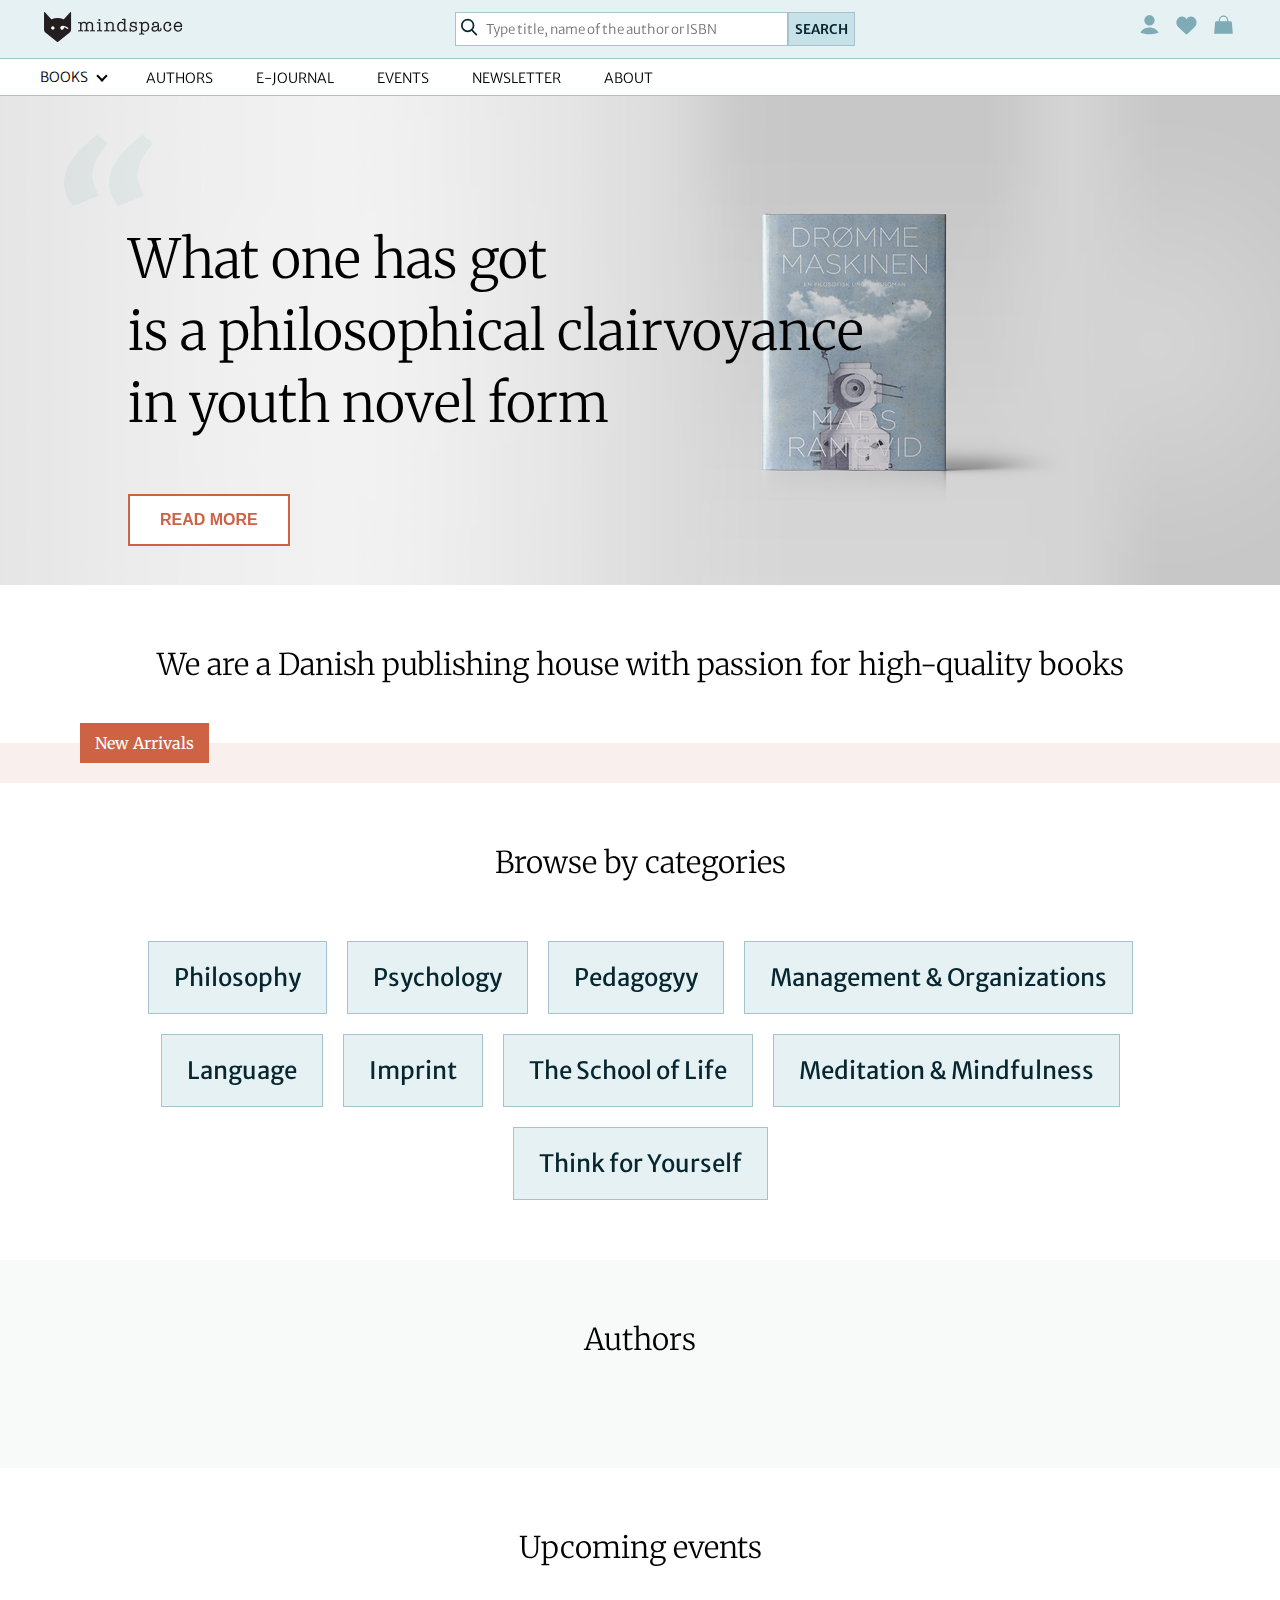
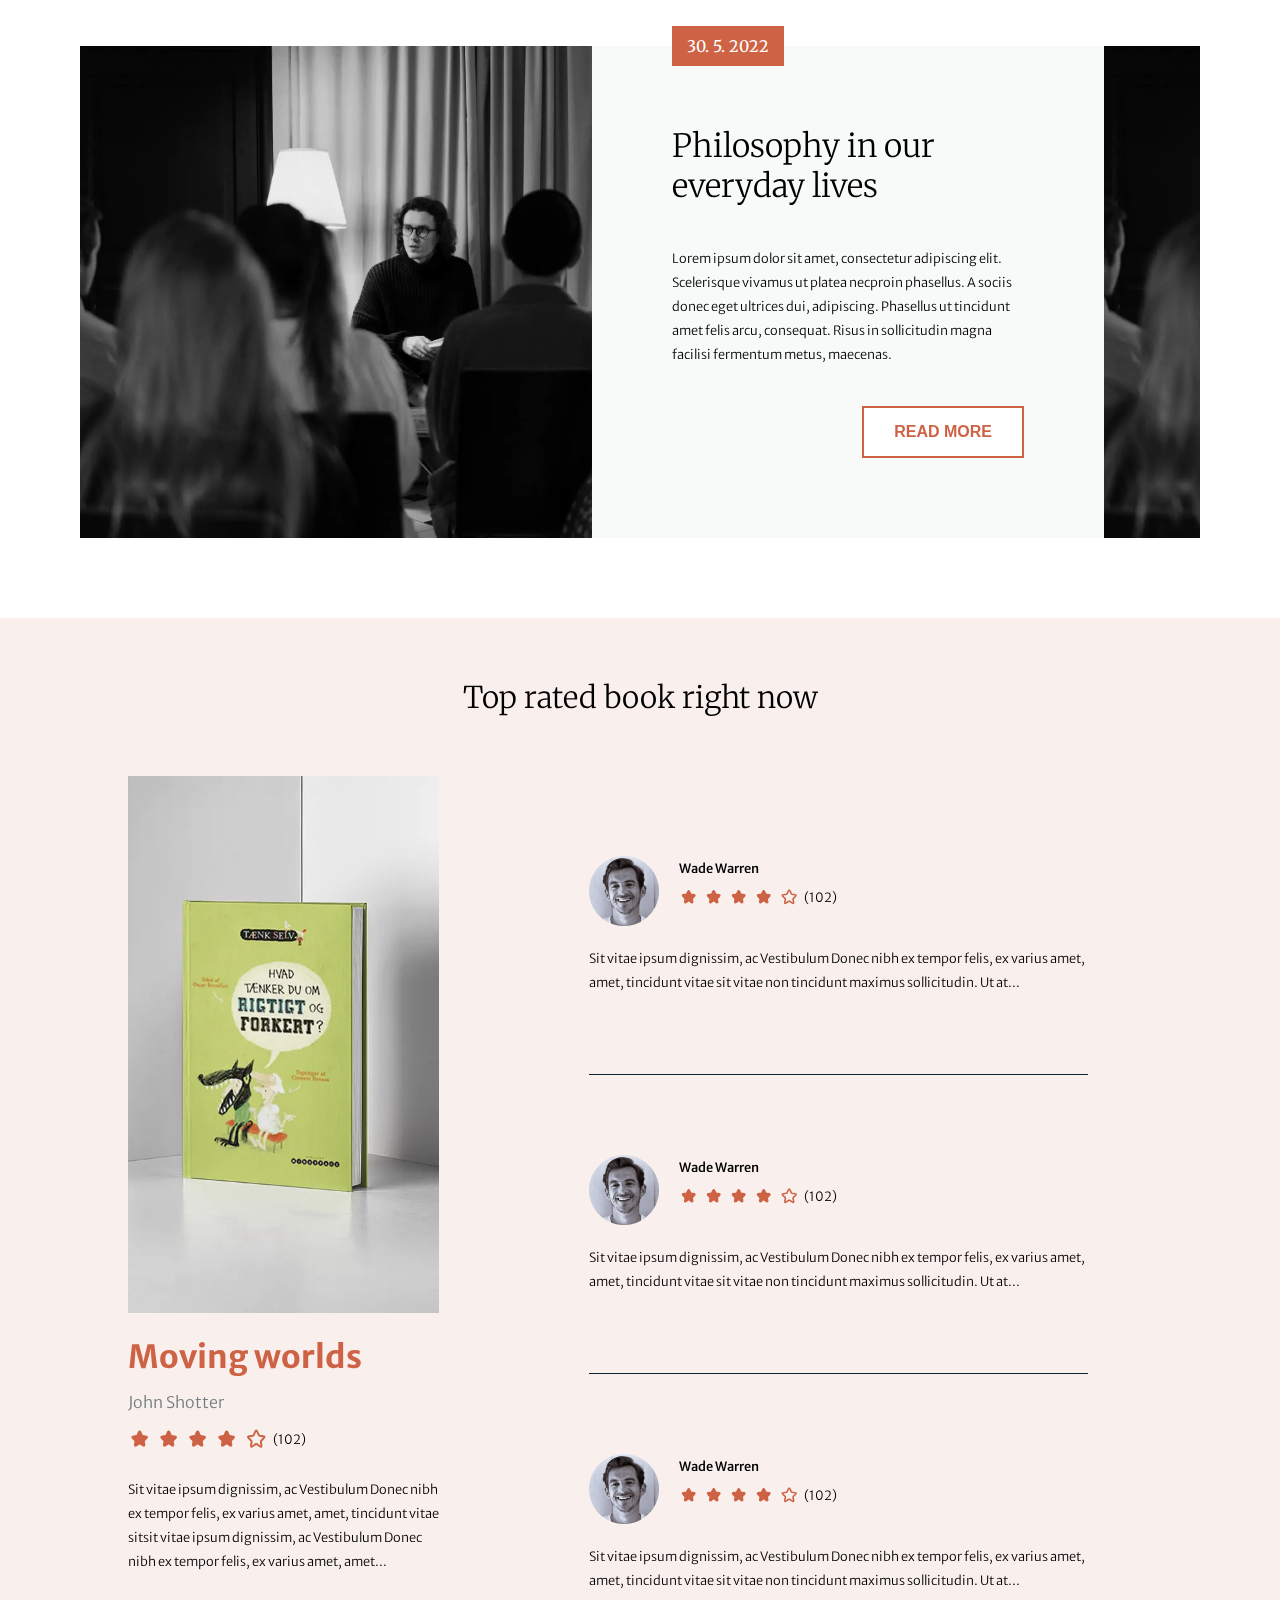
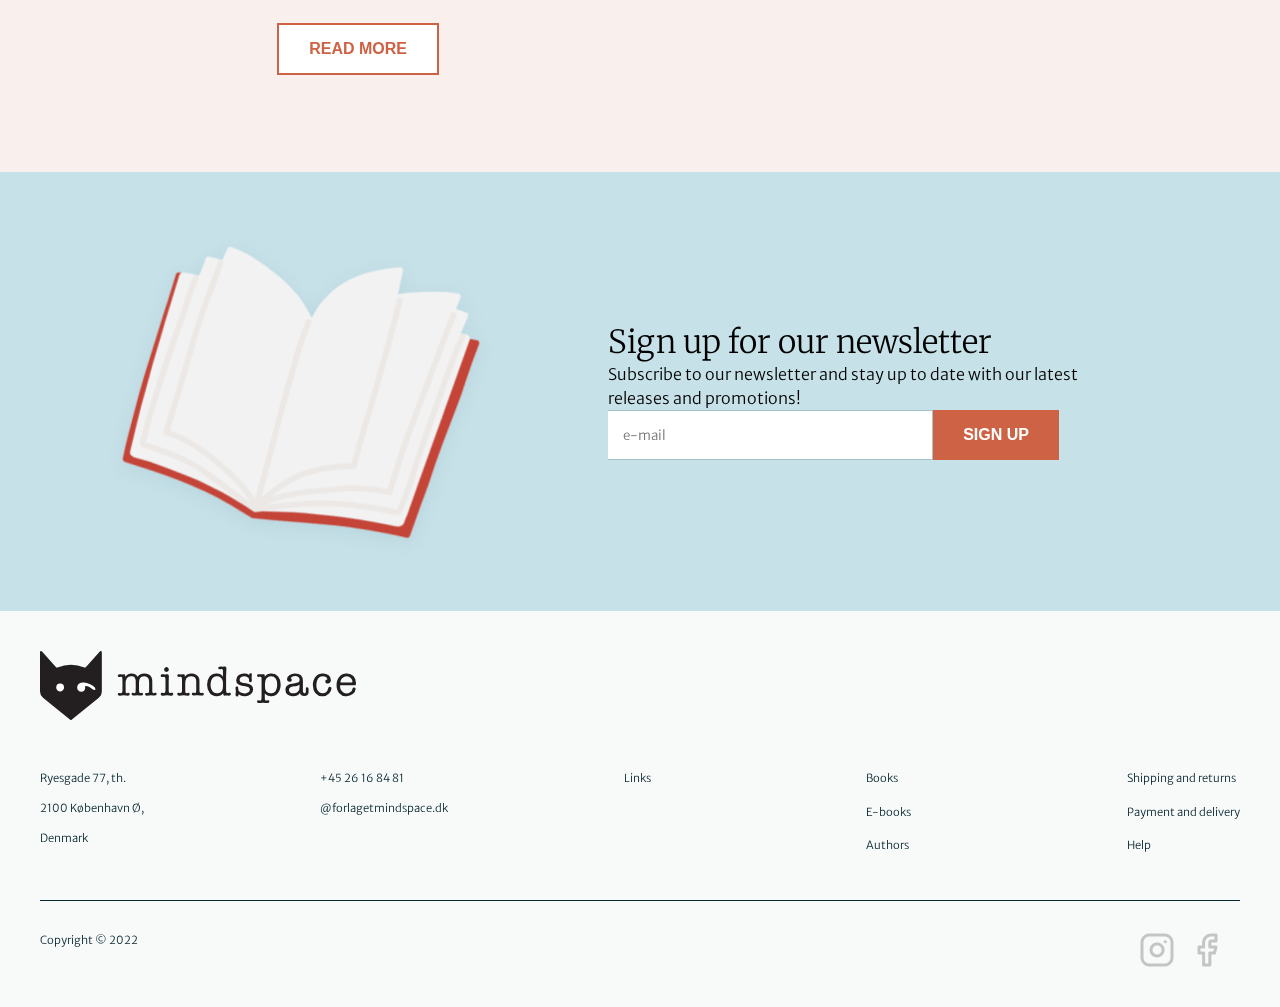
<file: index.html>
<!DOCTYPE html>
<html lang="en">

<head>
    <meta charset="UTF-8">
    <meta http-equiv="X-UA-Compatible" content="IE=edge">
    <meta name="viewport" content="width=device-width, initial-scale=1.0">
    <link rel="preconnect" href="https://fonts.googleapis.com">
    <link rel="preconnect" href="https://fonts.gstatic.com" crossorigin>
    <link
        href="https://fonts.googleapis.com/css2?family=Merriweather+Sans:wght@300;500&family=Merriweather:wght@300&display=swap"
        rel="stylesheet">

    <link href="css/style.css" rel="stylesheet">

    <title>Forlaget Mindspace - home</title>
</head>

<body>

    <header>
        <nav>
            <div class="uppernav">
                <a href="index.html"><img class="logo" src="assets/nav-assets/mindspace_logo1.svg" alt="logo"></a>
                <div class="search-bar">
                    <div class="search-logo">
                        <img src="assets/nav-assets/search.svg" alt="logo-search">
                    </div>
                    <input type="text" placeholder=" Type title, name of the author or ISBN">
                    <button>SEARCH</button>
                </div>
                <div class="buttons-nav">
                    <img src="assets/nav-assets/User_fill.svg" alt="account">
                    <img src="assets/nav-assets/Favorite_fill.svg" alt="wishlist">
                    <img src="assets/nav-assets/Bag_alt_fill.svg" alt="bag">
                </div>
            </div>
            <div class="nav-links">
                <div class="dropdown-books">
                    <a href="#" class="dropbtn">BOOKS <i class="arrow down"></i> </a>
                        <div class="dropdown-content">
                          <a href="#"><b>Newly Published</b></a>
                          <a href="product-list.html"><b>All</b></a>
                          <a href="product-list.html">Philosophy</a>
                          <a href="product-list.html">Phychology</a>
                          <a href="product-list.html">Pedagogy</a>
                          <a href="product-list.html">Meditation & Mindfulness</a>
                          <a href="product-list.html">Management & Organizations</a>
                          <a href="product-list.html">Language</a>
                          <a href="product-list.html">Imprint</a>
                          <a href="product-list.html">The School of Life</a>
                        </div>
                </div>
                <div class="hamburgerlinks">
                    <div class="white">
                        <a href="#">AUTHORS</a>
                        <a href="#">E-JOURNAL</a>
                        <a href="#">EVENTS</a>
                        <a href="#">NEWSLETTER</a>
                        <a href="#">ABOUT</a>
                    </div>
                </div>
                <div class="hamburger">
                    <span class="bar"></span>
                    <span class="bar"></span>
                    <span class="bar"></span>
                </div>
            </div>
        </nav>
    </header>

    <main id="home-main">
        <div class="HPbanner">
            <h1>What one has got<br> is a philosophical clairvoyance<br> in youth novel form</h1>
            <button class="readmorebutton">read more</button>
        </div>
        <div class="HPwrapper">
            <section class="HPintro">
                <h3 class="HPh3">We are a Danish publishing house with passion for high-quality books</h3>
            </section>
            <section class="HPnew">
                <div class="sectionTag red">New Arrivals</div>
                <div class="HPscroll">
                    <template id="book-card-template">
                        <div class="HPcard">
                            <a class="product-link" href="" aria-label="go to product page"><img class="book-image"
                                    src="" alt=""></a>
                            <div class="below-image">
                                <span class="book-genre"></span>
                                <img class="favourites" src="assets/icons/add-favourites.svg"
                                    alt="add to favourites icon">
                                <img class="buy" src="assets/icons/bag.svg" alt="bag icon">
                            </div>
                            <a class="product-link" href="" aria-label="go to product page">
                                <h3 class="title"></h3>
                            </a>
                            <h4 class="author"></h4>
                            <div class="HPprice-card">
                                <div class="book-ebook">
                                    <img class="book-icon" src="assets/icons/book.svg" alt="book icon">
                                    <img class="ebook-icon" src="assets/icons/ebook.svg" alt="">
                                </div>
                                <p class="price"></p>
                            </div>
                        </div>
                    </template>
                </div>
            </section>
            <section class="HPcategories">
                <h3 class="HPh3">Browse by categories</h3>
                <div class="HPcategorylist">
                    <a href="product-list.html?categories=3" class="HPcategorybutt">Philosophy</a>
                    <a href="product-list.html?categories=4" class="HPcategorybutt">Psychology</a>
                    <a href="product-list.html?categories=5" class="HPcategorybutt">Pedagogyy</a>
                    <a href="product-list.html?categories=7" class="HPcategorybutt">Management & Organizations</a>
                    <a href="product-list.html?categories=8" class="HPcategorybutt">Language</a>
                    <a href="product-list.html?categories=10" class="HPcategorybutt">Imprint</a>
                    <a href="product-list.html?categories=11" class="HPcategorybutt">The School of Life</a>
                    <a href="product-list.html?categories=6" class="HPcategorybutt">Meditation & Mindfulness</a>
                    <a href="product-list.html?categories=12" class="HPcategorybutt">Think for Yourself</a>
                </div>
            </section>
            <section id="HPauthors">
                <h3 class="HPh3">Authors</h3>
                <div class="HPauthorsScroll">
                    <template id="HPauthor-card-template">
                        <div class="HPauthor-card">
                            <img class="blueheart" src="assets/icons/blueheart.svg" alt="">
                            <img class="HPauthorImg" src="assets/opdragelse.webp" alt="">
                            <div class="below-authorimage">
                                <p class="HP-author-name">John<br>
                                    Shotter </p>
                                <div class="ratings">
                                    <img class="starblue" src="assets/icons/filled-blue-star.svg" alt="filled-star">
                                    <img class="starblue" src="assets/icons/filled-blue-star.svg" alt="filled-star">
                                    <img class="starblue" src="assets/icons/filled-blue-star.svg" alt="filled-star">
                                    <img class="starblue" src="assets/icons/filled-blue-star.svg" alt="filled-star">
                                    <img class="starblue" src="assets/icons/empty-blue-star.svg" alt="empty-star">
                                    <p>(102)</p>
                                </div>
                                <div class="HP-nr-of-books">
                                    <p class="HP-author-books">Moving worlds, Dreaming machine</p>
                                    <p class="HP-author-bookamount">(2)</p>
                                </div>
                            </div>
                        </div>

                    </template>
                </div>
            </section>
            <section class="HPevents">
                <h3 class="HPh3">Upcoming events</h3>
                <div class="HPeventsgrid">
                    <article class="HPevent">
                        <div class="HPeventimg"></div>
                        <div class="HPeventinfo">
                            <div class="HPeventtxt">
                                <div class="eventTag red">30. 5. 2022</div>
                                <h2>Philosophy in our everyday lives</h2>
                                <p>Lorem ipsum dolor sit amet, consectetur adipiscing elit. Scelerisque vivamus ut
                                    platea
                                    necproin phasellus. A sociis donec eget ultrices dui, adipiscing. Phasellus ut
                                    tincidunt
                                    amet felis arcu, consequat. Risus in sollicitudin magna facilisi fermentum metus,
                                    maecenas.
                                </p>
                                <button class="readmorebutton">read more</button>
                            </div>
                        </div>
                    </article>
                    <article class="HPevent">
                        <div class="HPeventimg"></div>
                        <div class="HPeventinfo">
                            <div class="HPeventtxt">
                                <div class="eventTag red">30. 5. 2022</div>
                                <h2>Philosophy in our everyday lives</h2>
                                <p>Lorem ipsum dolor sit amet, consectetur adipiscing elit. Scelerisque vivamus ut
                                    platea
                                    necproin phasellus. A sociis donec eget ultrices dui, adipiscing. Phasellus ut
                                    tincidunt
                                    amet felis arcu, consequat. Risus in sollicitudin magna facilisi fermentum metus,
                                    maecenas.
                                </p>
                                <button class="readmorebutton">read more</button>
                            </div>
                        </div>
                    </article>
                    <article class="HPevent">
                        <div class="HPeventimg"></div>
                        <div class="HPeventinfo">
                            <div class="HPeventtxt">
                                <div class="eventTag red">30. 5. 2022</div>
                                <h2>Philosophy in our everyday lives</h2>
                                <p>Lorem ipsum dolor sit amet, consectetur adipiscing elit. Scelerisque vivamus ut
                                    platea
                                    necproin phasellus. A sociis donec eget ultrices dui, adipiscing. Phasellus ut
                                    tincidunt
                                    amet felis arcu, consequat. Risus in sollicitudin magna facilisi fermentum metus,
                                    maecenas.
                                </p>
                                <button class="readmorebutton">read more</button>
                            </div>
                        </div>
                    </article>
                </div>
            </section>
            <section class="HPtoprated">
                <h3 class="HPh3">Top rated book right now</h3>
                <div class="HPtopbook">
                    <div class="HPbookinfo">
                        <img src="assets/rigtig_forkaert.webp" alt="">
                        <div class="HPtopbooktxt">
                            <h1 class="h1title">Moving worlds</h1>
                            <h1 class="h1author">John Shotter</h1>
                            <div class="ratings">
                                <img src="assets/icons/filled-star.svg" alt="filled-star">
                                <img src="assets/icons/filled-star.svg" alt="filled-star">
                                <img src="assets/icons/filled-star.svg" alt="filled-star">
                                <img src="assets/icons/filled-star.svg" alt="filled-star">
                                <img src="assets/icons/empty-star.svg" alt="empty-star">
                                <p>(102)</p>
                            </div>
                            <p>Sit vitae ipsum dignissim, ac Vestibulum Donec nibh ex tempor felis, ex varius amet,
                                amet, tincidunt vitae sitsit vitae ipsum dignissim, ac Vestibulum Donec nibh ex tempor
                                felis, ex varius amet, amet...</p>
                            <button class="readmorebutton">read more</button>
                        </div>
                    </div>
                    <div class="HPreviews">
                        <div class="HPr r1">
                            <div class="HPreviewpt1">
                                <img src="assets/review_avatar.png" alt="">
                                <div>
                                    <p class="b">Wade Warren</p>
                                    <div class="ratings">
                                        <img src="assets/icons/filled-star.svg" alt="filled-star">
                                        <img src="assets/icons/filled-star.svg" alt="filled-star">
                                        <img src="assets/icons/filled-star.svg" alt="filled-star">
                                        <img src="assets/icons/filled-star.svg" alt="filled-star">
                                        <img src="assets/icons/empty-star.svg" alt="empty-star">
                                        <p>(102)</p>
                                    </div>
                                </div>
                            </div>
                            <div class="HPreviewpt2">
                                <p>Sit vitae ipsum dignissim, ac Vestibulum Donec nibh ex tempor felis, ex varius amet,
                                    amet, tincidunt vitae sit vitae non tincidunt maximus sollicitudin. Ut at... </p>
                            </div>
                        </div>
                        <div class="HPline"></div>
                        <div class="HPr r2">
                            <div class="HPreviewpt1">
                                <img src="assets/review_avatar.png" alt="">
                                <div>
                                    <p class="b">Wade Warren</p>
                                    <div class="ratings">
                                        <img src="assets/icons/filled-star.svg" alt="filled-star">
                                        <img src="assets/icons/filled-star.svg" alt="filled-star">
                                        <img src="assets/icons/filled-star.svg" alt="filled-star">
                                        <img src="assets/icons/filled-star.svg" alt="filled-star">
                                        <img src="assets/icons/empty-star.svg" alt="empty-star">
                                        <p>(102)</p>
                                    </div>
                                </div>
                            </div>
                            <div class="HPreviewpt2">
                                <p>Sit vitae ipsum dignissim, ac Vestibulum Donec nibh ex tempor felis, ex varius amet,
                                    amet, tincidunt vitae sit vitae non tincidunt maximus sollicitudin. Ut at... </p>
                            </div>
                        </div>
                        <div class="HPline"></div>
                        <div class="HPr r3">
                            <div class="HPreviewpt1">
                                <img src="assets/review_avatar.png" alt="">
                                <div>
                                    <p class="b">Wade Warren</p>
                                    <div class="ratings">
                                        <img src="assets/icons/filled-star.svg" alt="filled-star">
                                        <img src="assets/icons/filled-star.svg" alt="filled-star">
                                        <img src="assets/icons/filled-star.svg" alt="filled-star">
                                        <img src="assets/icons/filled-star.svg" alt="filled-star">
                                        <img src="assets/icons/empty-star.svg" alt="empty-star">
                                        <p>(102)</p>
                                    </div>
                                </div>
                            </div>
                            <div class="HPreviewpt2">
                                <p>Sit vitae ipsum dignissim, ac Vestibulum Donec nibh ex tempor felis, ex varius amet,
                                    amet, tincidunt vitae sit vitae non tincidunt maximus sollicitudin. Ut at... </p>
                            </div>
                        </div>
                    </div>
                </div>
            </section>
            <section class="newsletter">
                <img src="assets/HandsBook.png" alt="">
                <div class="NLgrid">
                    <h2 class="NLh2">Sign up for our newsletter</h2>
                    <p class="NLp">Subscribe to our newsletter and stay up to date with our latest releases and
                        promotions!</p>
                    <div class="NLinputgrid">
                        <input type="text" placeholder="e-mail">
                        <button class="signupbutton">sign up</button>
                    </div>
                </div>
            </section>
        </div>
    </main>
    <footer>
        <img class="logo-footer" src="assets/nav-assets/mindspace_logo1.svg" alt="logo">
        <div id="footercontainer">
            <div class="footerinfoandadress">
                <p>Ryesgade 77, th.</p>
                <p>2100 København Ø,</p>
                <p>Denmark </p>
            </div>
            <div class="footerinfoandadress">
                <p>+45 26 16 84 81</p>
                <p>@forlagetmindspace.dk</p>
            </div>
            <p class="links">Links</p>
            <ul class="ul1"><li><a href="product-list.html">Books</a></li>
                <li><a href="">E-books</a></li>
                <li><a href="">Authors</a></li>
            </ul>
            <ul class="ul2">

                <li><a href="">Shipping and returns</a></li>
                <li><a href="">Payment and delivery</a></li>
                <li><a href="">Help</a></li>
            </ul>
        </div>
        <div id="footerend">
            <p>Copyright © 2022 </p>
            <img class="instagramlogo" src="assets/icons/instagramlogo.png" alt="instagramlogo">
            <img class="fblogo" src="assets/icons/fblogo.png" alt="fblogo">
        </div>
    </footer>
    <script src="js/homepage.js"></script>

</body>

</html>
</file>
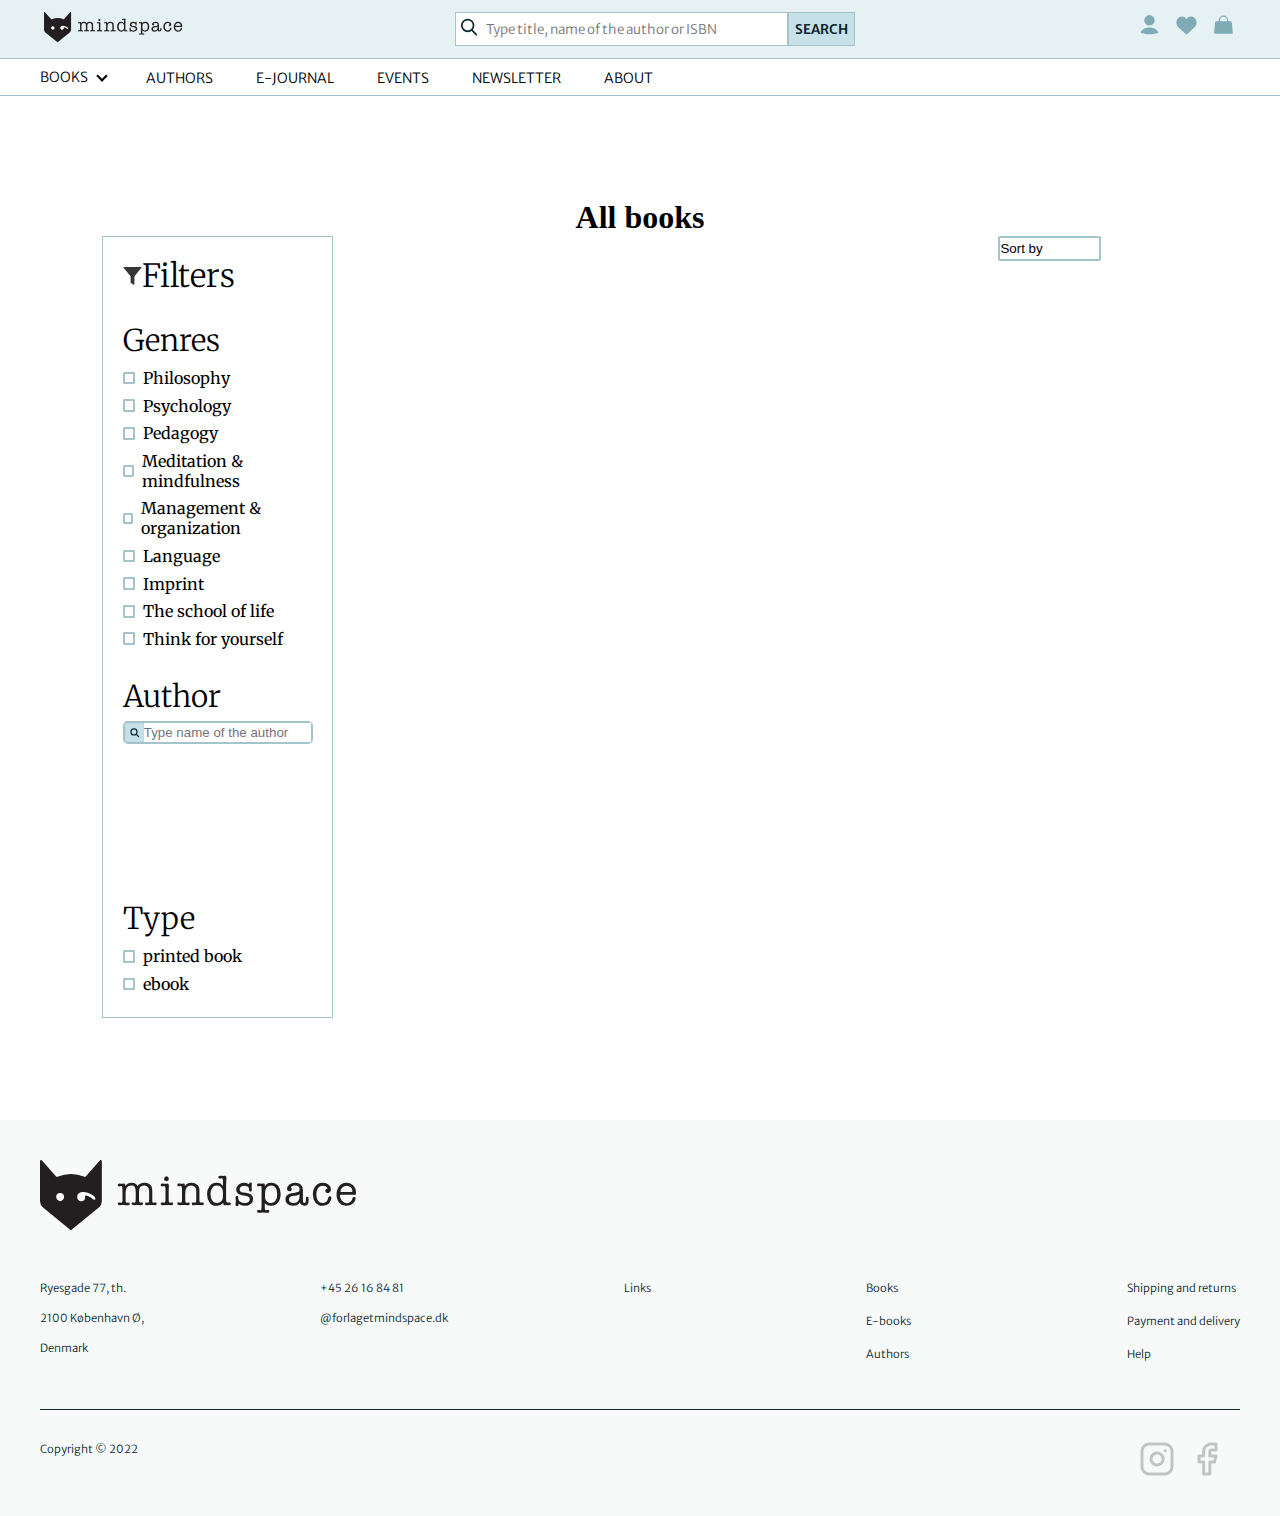
<file: product-list.html>
<!DOCTYPE html>
<html lang="en">
<head>
    <meta charset="UTF-8">
    <meta http-equiv="X-UA-Compatible" content="IE=edge">
    <meta name="viewport" content="width=device-width, initial-scale=1.0">
    <link rel="preconnect" href="https://fonts.googleapis.com">
    <link rel="preconnect" href="https://fonts.gstatic.com" crossorigin>
    <link href="https://fonts.googleapis.com/css2?family=Merriweather+Sans:wght@300&family=Merriweather:wght@300&display=swap" rel="stylesheet">

    <link href="css/style.css" rel="stylesheet">

    <title>Books</title>
</head>

<body>

    <header>
            <nav>
                <div class="uppernav">
                    <a href="index.html"><img class="logo" src="assets/nav-assets/mindspace_logo1.svg" alt="logo"></a>
                    <div class="search-bar">
                        <div class="search-logo">
                            <img src="assets/nav-assets/search.svg" alt="logo-search">
                        </div>
                        <input type="text" placeholder=" Type title, name of the author or ISBN">
                        <button>SEARCH</button>
                    </div>
                    <div class="buttons-nav">
                        <img src="assets/nav-assets/User_fill.svg" alt="account">
                        <img src="assets/nav-assets/Favorite_fill.svg" alt="wishlist">
                        <img src="assets/nav-assets/Bag_alt_fill.svg" alt="bag">
                    </div>
                </div>
                <div class="nav-links">
                    <div class="dropdown-books">
                        <a href="#" class="dropbtn">BOOKS <i class="arrow down"></i> </a>
                            <div class="dropdown-content">
                              <a href="#"><b>Newly Published</b></a>
                              <a href="#"><b>All</b></a>
                              <a href="#">Philosophy</a>
                              <a href="#">Phychology</a>
                              <a href="#">Pedagogy</a>
                              <a href="#">Meditation & Mindfulness</a>
                              <a href="#">Management & Organizations</a>
                              <a href="#">Language</a>
                              <a href="#">Imprint</a>
                              <a href="#">The School of Life</a>
                            </div>
                    </div>
                    <div class="hamburgerlinks">
                        <div class="white">
                            <a href="#">AUTHORS</a>
                            <a href="#">E-JOURNAL</a>
                            <a href="#">EVENTS</a>
                            <a href="#">NEWSLETTER</a>
                            <a href="#">ABOUT</a>
                        </div>
                    </div>
                    <div class="hamburger">
                        <span class="bar"></span>
                        <span class="bar"></span>
                        <span class="bar"></span>
                    </div>
                </div>
            </nav>
    </header>

    <main id="product-list">

        <h1>All books</h1>

        <div id="products-grid">

            <form id="sorting-form" method="get">
                <!-- <button id="sort-button">
                    <img class="icon-sort" src="assets/icons/sorting.svg" alt="sorting icon">
                    <span>Sort by</span>
                    <img class="icon-arrow" src="assets/icons/arrow.svg" alt="arrow icon">
                </button> -->
                <select name="sort" id="sort" class="sort">
                    <option value="sort by">Sort by</option>
                    <option value="recommended">recommended</option>
                    <option value="top rated">top rated</option>
                    <option value="price low to high">price low to high</option>
                    <option value="price high to low">price high to low</option>
                    <option value="newest first">newest first</option>
                    <option value="oldest first">oldest first</option>
                </select>
            </form>

            <form id="filters-form" method="get">

                <div class="filters-dropdown">
                    <div class="dropdown-tag">
                        <img class="icon" src="assets/icons/filters.svg" alt="filters icon">
                        <h2>Filters</h2>
                    </div>

                    <div class="filters">

                        <h3>Genres</h3>

                        <div class="input">
                            <input class="checkbox" id="philosophy" type="checkbox" aria-labelledby="philosophy">
                            <label for="philosophy">Philosophy</label>
                        </div>

                        <div class="input">
                            <input class="checkbox" id="psychology" type="checkbox" aria-labelledby="psychology">
                            <label for="psychology">Psychology</label>
                        </div>

                        <div class="input">
                            <input class="checkbox" id="pedagogy" type="checkbox" aria-labelledby="pedagogy">
                            <label for="pedagogy">Pedagogy</label>
                        </div>

                        <div class="input">
                            <input class="checkbox" id="meditation-mindfulness" type="checkbox" aria-labelledby="meditation-mindfulness">
                            <label for="meditation-mindfulness">Meditation & mindfulness</label>
                        </div>

                        <div class="input">
                            <input class="checkbox" id="management-organization" type="checkbox" aria-labelledby="management-organization">
                            <label for="management-organization">Management & organization</label>
                        </div>

                        <div class="input">
                            <input class="checkbox" id="language" type="checkbox" aria-labelledby="language">
                            <label for="language">Language</label>
                        </div>

                        <div class="input">
                            <input class="checkbox" id="imprint" type="checkbox" aria-labelledby="imprint">
                            <label for="imprint">Imprint</label>
                        </div>

                        <div class="input">
                            <input class="checkbox" id="school-of-life" type="checkbox" aria-labelledby="school-of-life">
                            <label for="school-of-life">The school of life</label>
                        </div>

                        <div class="input">
                            <input class="checkbox" id="think" type="checkbox" aria-labelledby="think">
                            <label for="think">Think for yourself</label>
                        </div>                

                        <h3>Author</h3>

                        <div class="author-search">
                            <img class="icon" src="assets/icons/search-authors.svg" alt="search icon">
                            <input class="author-searchbar" type="text" placeholder="Type name of the author">
                        </div>

                        <div class="authors-scroll">
                            <select id="authors" name="authors" size="7">
                                <template id="author-name">
                                    <option value="authors name">author's name</option>
                                </template>
                            </select>
                        </div>

                        <h3>Type</h3>

                        <div class="input">
                            <input class="checkbox" id="printed-book" type="checkbox" aria-labelledby="printed-book">
                            <label for="printed-book">printed book</label>
                        </div>

                        <div class="input">
                            <input class="checkbox" id="ebook" type="checkbox" aria-labelledby="ebook">
                            <label for="ebook">ebook</label>
                        </div>

                    </div>

                </div>

            </form>

            <div class="all-products">

                <template id="book-card-template">
                    <div class="book-card">
                        <a class="product-link" href="" aria-label="go to product page"><img class="book-image" src="" alt=""></a>
                        <div class="below-image">
                            <span class="book-genre"></span>
                            <img class="favourites" src="assets/icons/add-favourites.svg" alt="add to favourites icon">
                            <img class="buy" src="assets/icons/bag.svg" alt="bag icon">
                        </div>
                        <a class="product-link" href="" aria-label="go to product page"><h3 class="title"></h3></a>
                        <h4 class="author"></h4>
                        <div class="price-card">
                            <div class="book-ebook">
                                <img class="book-icon" src="" alt="book icon">
                                <img class="ebook-icon" src="" alt="ebook icon">
                            </div>
                            <p class="product-price"></p>
                        </div>
                    </div>
                </template>

            </div>

        </div>

    </main>

    <footer>
        <img class="logo-footer" src="assets/nav-assets/mindspace_logo1.svg" alt="logo">
        <div id="footercontainer">
            <div class="footerinfoandadress">
                <p>Ryesgade 77, th.</p>
                <p>2100 København Ø,</p>
                <p>Denmark </p>
            </div>
            <div class="footerinfoandadress">
                <p>+45 26 16 84 81</p>
                <p>@forlagetmindspace.dk</p>
            </div>
            <p class="links">Links</p>
            <ul class="ul1"><li><a href="product-list.html">Books</a></li>
                <li><a href="">E-books</a></li>
                <li><a href="">Authors</a></li>
            </ul>
            <ul class="ul2">

                <li><a href="">Shipping and returns</a></li>
                <li><a href="">Payment and delivery</a></li>
                <li><a href="">Help</a></li>
            </ul>
        </div>
        <div id="footerend">
            <p>Copyright © 2022 </p>
            <img class="instagramlogo" src="assets/icons/instagramlogo.png" alt="instagramlogo">
            <img class="fblogo" src="assets/icons/fblogo.png" alt="fblogo">
        </div>
    </footer>

    <script src="js/product-list.js"></script>
    <script src="js/hamburger.js"></script>
    
</body>
</html>
</file>
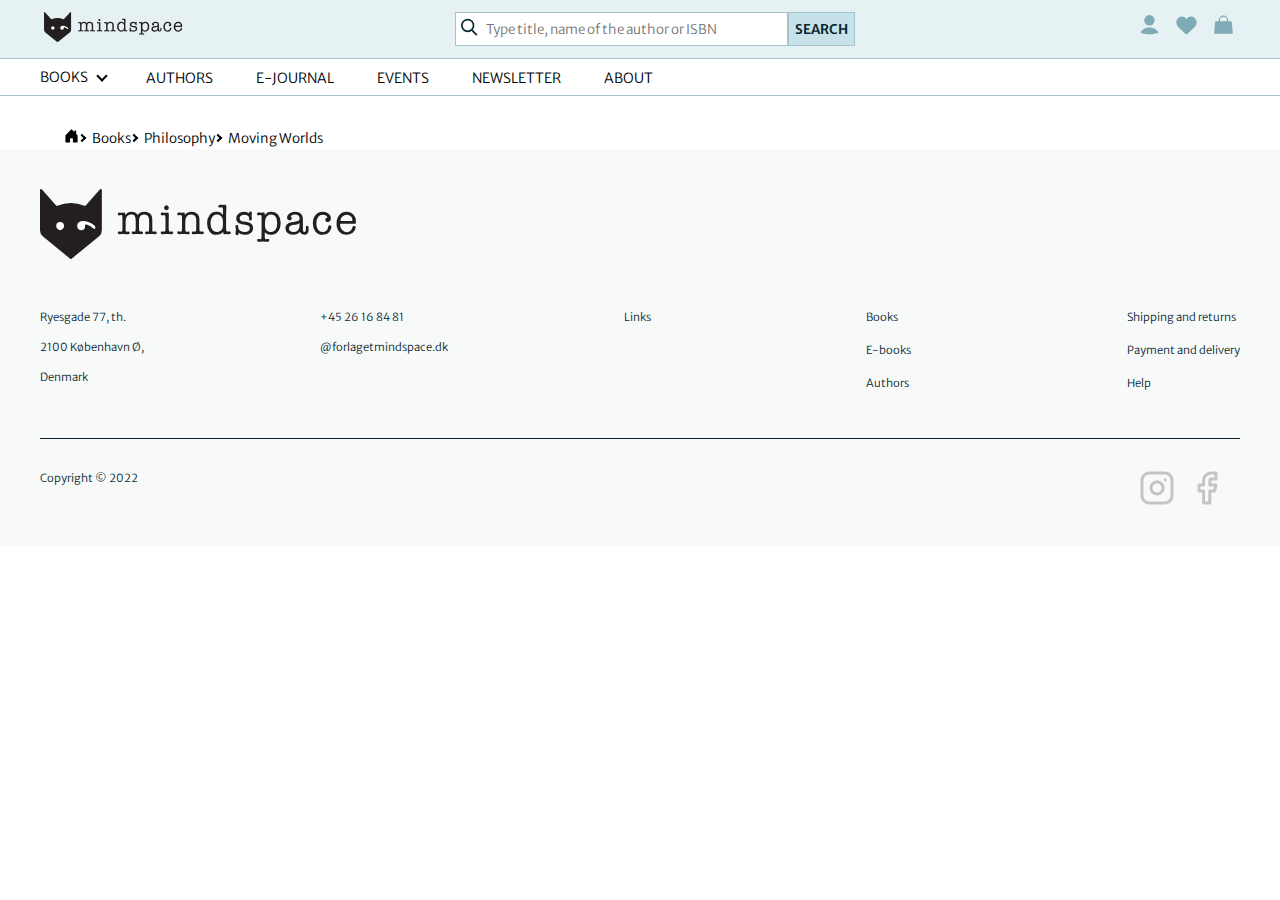
<file: product-page.html>
<!DOCTYPE html>
<html lang="en">
<head>
    <meta charset="UTF-8">
    <meta http-equiv="X-UA-Compatible" content="IE=edge">
    <meta name="viewport" content="width=device-width, initial-scale=1.0">
    <link rel="stylesheet" href="css/style.css"/>
    <style>
        @import url('https://fonts.googleapis.com/css2?family=Merriweather+Sans:ital,wght@0,300;0,400;0,500;0,600;0,700;0,800;1,500&display=swap');
        @import url('https://fonts.googleapis.com/css2?family=Merriweather:ital,wght@0,300;0,400;0,700;0,900;1,300;1,400;1,700;1,900&display=swap');
    </style>
    <title>Product page</title>
</head>
<body>
    <header>
        <nav>
            <div class="uppernav">
                <a href="index.html"><img class="logo" src="assets/nav-assets/mindspace_logo1.svg" alt="logo"></a>
                <div class="search-bar">
                    <div class="search-logo">
                        <img src="assets/nav-assets/search.svg" alt="logo-search">
                    </div>
                    <input type="text" placeholder=" Type title, name of the author or ISBN">
                    <button>SEARCH</button>
                </div>
                <div class="buttons-nav">
                    <img src="assets/nav-assets/User_fill.svg" alt="account">
                    <img src="assets/nav-assets/Favorite_fill.svg" alt="wishlist">
                    <img src="assets/nav-assets/Bag_alt_fill.svg" alt="bag">
                </div>
            </div>
            <div class="nav-links">
                <div class="dropdown-books">
                    <a href="#" class="dropbtn">BOOKS <i class="arrow down"></i> </a>
                        <div class="dropdown-content">
                          <a href="#"><b>Newly Published</b></a>
                          <a href="product-list.html"><b>All</b></a>
                          <a href="#">Philosophy</a>
                          <a href="#">Phychology</a>
                          <a href="#">Pedagogy</a>
                          <a href="#">Meditation & Mindfulness</a>
                          <a href="#">Management & Organizations</a>
                          <a href="#">Language</a>
                          <a href="#">Imprint</a>
                          <a href="#">The School of Life</a>
                        </div>
                </div>
                <div class="hamburgerlinks">
                    <div class="white">
                        <a href="#">AUTHORS</a>
                        <a href="#">E-JOURNAL</a>
                        <a href="#">EVENTS</a>
                        <a href="#">NEWSLETTER</a>
                        <a href="#">ABOUT</a>
                    </div>
                </div>
                <div class="hamburger">
                    <span class="bar"></span>
                    <span class="bar"></span>
                    <span class="bar"></span>
                </div>
            </div>
        </nav>
    </header>
    <main>
        <div class="breadcrumbs">
            <a href="index.html"><svg xmlns="http://www.w3.org/2000/svg" width="16" height="16" fill="currentColor" class="bi bi-house-door-fill" viewBox="0 0 16 16">
            <path d="M6.5 14.5v-3.505c0-.245.25-.495.5-.495h2c.25 0 .5.25.5.5v3.5a.5.5 0 0 0 .5.5h4a.5.5 0 0 0 .5-.5v-7a.5.5 0 0 0-.146-.354L13 5.793V2.5a.5.5 0 0 0-.5-.5h-1a.5.5 0 0 0-.5.5v1.293L8.354 1.146a.5.5 0 0 0-.708 0l-6 6A.5.5 0 0 0 1.5 7.5v7a.5.5 0 0 0 .5.5h4a.5.5 0 0 0 .5-.5z"/>
            </svg>  <i class="arrow right"></i></a>
            <a href="#">Books <i class="arrow right"></i></a>
            <a href="#">Philosophy <i class="arrow right"></i></a>
            <a href="#">Moving Worlds</a>
        </div>

        <template id="product-template">
        <section class="product">
            <img class="book-image" src="assets/aerboedighed_fordomme.webp" alt="book">
            <button class="like-mobile">
                <svg xmlns="http://www.w3.org/2000/svg" width="20" height="20" fill="currentColor" class="bi bi-heart" viewBox="0 0 16 16">
                    <path d="M8 2.748l-.717-.737C5.6.281 2.514.878 1.4 3.053c-.523 1.023-.641 2.5.314 4.385.92 1.815 2.834 3.989 6.286 6.357 3.452-2.368 5.365-4.542 6.286-6.357.955-1.886.838-3.362.314-4.385C13.486.878 10.4.28 8.717 2.01L8 2.748zM8 15C-7.333 4.868 3.279-3.04 7.824 1.143c.06.055.119.112.176.171a3.12 3.12 0 0 1 .176-.17C12.72-3.042 23.333 4.867 8 15z"/>
                </svg>
            </button>
            <div class="product-info">
                <p class="genre">PHILOSOPHY</p>
                <h1 class="name-of-book">Moving worlds</h1>
                <h2 class="author-of-book">John Shooter</h2>
                <div class="ratings">
                    <img src="assets/icons/filled-star.svg" alt="filled-star">
                    <img src="assets/icons/filled-star.svg" alt="filled-star">
                    <img src="assets/icons/filled-star.svg" alt="filled-star">
                    <img src="assets/icons/filled-star.svg" alt="filled-star">
                    <img src="assets/icons/empty-star.svg" alt="empty-star">
                    <p>(102)</p>
                </div>
                <p class="price-for-book"></p>
                <div class="buttons-product">
                    <div class="btns-product">
                        <button class="like">
                            <svg xmlns="http://www.w3.org/2000/svg" width="20" height="20" fill="currentColor" class="bi bi-heart" viewBox="0 0 16 16">
                                <path d="M8 2.748l-.717-.737C5.6.281 2.514.878 1.4 3.053c-.523 1.023-.641 2.5.314 4.385.92 1.815 2.834 3.989 6.286 6.357 3.452-2.368 5.365-4.542 6.286-6.357.955-1.886.838-3.362.314-4.385C13.486.878 10.4.28 8.717 2.01L8 2.748zM8 15C-7.333 4.868 3.279-3.04 7.824 1.143c.06.055.119.112.176.171a3.12 3.12 0 0 1 .176-.17C12.72-3.042 23.333 4.867 8 15z"/>
                            </svg>
                        </button>
                    </div>
                </div>
            </div>
            
            <!-- <button class="buyorlike"></button> -->
            <div class="about">
                <div class="about-text">
                    <h3>About</h3>
                    <p class="book-about-text">Lorem ipsum dolor sit amet, consectetur adipiscing elit. Sed venenatis ante a erat vehicula, et ornare magna gravida. Donec imperdiet orci metus, sit amet rutrum orci consectetur non. Mauris dolor magna, varius et consequat ut, malesuada et magna. Donec a lobortis nunc, at lacinia velit. Orci varius natoque penatibus et magnis dis parturient montes, nascetur ridiculus mus. </p>
                    <a href="#">READ MORE</a> 
                </div>
                <div class="book-info">
                    <div class="buttons">
                        <div class="versions-of-book">
                            <button class="ebook">
                                <svg xmlns="http://www.w3.org/2000/svg" width="15" height="15" fill="currentColor" class="bi bi-tablet-fill" viewBox="0 0 16 16">
                                <path d="M2 2a2 2 0 0 1 2-2h8a2 2 0 0 1 2 2v12a2 2 0 0 1-2 2H4a2 2 0 0 1-2-2V2zm7 11a1 1 0 1 0-2 0 1 1 0 0 0 2 0z"/>
                                </svg>
                                E-book
                            </button>
                            <button class="hardback">
                                <svg xmlns="http://www.w3.org/2000/svg" width="15" height="15" fill="currentColor" class="bi bi-book-fill" viewBox="0 0 16 16">
                                <path d="M8 1.783C7.015.936 5.587.81 4.287.94c-1.514.153-3.042.672-3.994 1.105A.5.5 0 0 0 0 2.5v11a.5.5 0 0 0 .707.455c.882-.4 2.303-.881 3.68-1.02 1.409-.142 2.59.087 3.223.877a.5.5 0 0 0 .78 0c.633-.79 1.814-1.019 3.222-.877 1.378.139 2.8.62 3.681 1.02A.5.5 0 0 0 16 13.5v-11a.5.5 0 0 0-.293-.455c-.952-.433-2.48-.952-3.994-1.105C10.413.809 8.985.936 8 1.783z"/>
                                </svg>
                                Hardback
                            </button>
                        </div>
                        <div class="product-details">
                            <div class="toggle-dropdown">
                                <div class="inner-dropdown">
                                    <input type="checkbox" id="touch" />
                                    <label class="pd" for="touch">
                                        Product details<i class="arrow down"></i>
                                    </label>
                                    <ul class="info">
                                        <li class="isbn-printed"><b>ISBN (printed):</b> 978-87-93535-72-5</li>
                                        <li class="isbn-ebook"><b>ISBN (e-book):</b> 978-87-93535-73-2</li>
                                        <li class="pages"><b>Pages:</b> 432</li>
                                        <li class="publishing-date"><b>Published:</b> 20 December 2021</li>
                                        <li class="translation"><b>Translation:</b> Ole Lindegård Henriksen</li>                            
                                    </ul> 
                                </div>
                            </div>
                        </div>
            
                    </div>
                </div>
            </div>
            </section>
            <h4 class="lr">Latest reviews</h4>
            <section class="latest-reviews">
                <div class="review-cards">
                    <div class="review">
                        <img class="reviewer" src="assets/icons/review.svg" alt="review">
                        <p class="person1">Jacob Jones</p>
                        <div class="stars">
                            <img src="assets/icons/filled-star.svg" alt="filled-star">
                            <img src="assets/icons/filled-star.svg" alt="filled-star">
                            <img src="assets/icons/filled-star.svg" alt="filled-star">
                            <img src="assets/icons/filled-star.svg" alt="filled-star">
                            <img src="assets/icons/empty-star.svg" alt="empty-star">
                    </div>
                    <p class="reviewtext1">Lorem ipsum dolor sit amet, consectetur adipiscing elit. Scelerisque vivamus ut platea nec proin phasellus. A sociis donec eget ultrices dui, adipiscing. Phasellus ut tincidunt amet felis arcu, consequat...</p>
                    </div>
                <div class="review">
                    <img class="reviewer" src="assets/icons/review1.svg" alt="review1">
                <p class="person2">Wade Warren</p>
                <div class="stars">
                    <img src="assets/icons/filled-star.svg" alt="filled-star">
                    <img src="assets/icons/filled-star.svg" alt="filled-star">
                    <img src="assets/icons/filled-star.svg" alt="filled-star">
                    <img src="assets/icons/filled-star.svg" alt="filled-star">
                    <img src="assets/icons/empty-star.svg" alt="empty-star">
                </div>
                <p class="reviewtext2">Lorem ipsum dolor sit amet, consectetur adipiscing elit. Scelerisque vivamus ut platea nec proin phasellus. A sociis donec eget ultrices dui, adipiscing. Phasellus ut tincidunt amet felis arcu, consequat...</p>
            </div>
            </div>
        </section>
        <section class="about-the-book">
            <h5>About the book</h5>
            <div class="about-the-book-card">
                <div class="information-about">
                    <img class="about-book-pic" src="assets/aerboedighed_fordomme.webp" alt="book">
                    <div class="if">
                        <p class="genre-about-card">PHILOSOPHY</p>
                        <p class="name-about-card">Moving worlds</p>
                        <p class="author-about-card">John Shotter</p>
                    </div>
                </div>
                <p class="text-about">Lorem ipsum dolor sit amet, consectetur adipiscing elit. Scelerisque vivamus ut platea nec proin phasellus. A sociis donec eget ultrices dui, adipiscing. Phasellus ut tincidunt amet felis arcu, consequat. Lorem ipsum dolor sit amet, consectetur adipiscing elit.Lorem ipsum dolor sit amet, consectetur adipiscing elit. Scelerisque vivamus ut platea nec proin phasellus. A sociis donec eget ultrices dui, adipiscing. Phasellus ut tincidunt amet felis arcu, consequat. Lorem ipsum dolor sit amet, consectetur adipiscing elit. Scelerisque vivamus ut platea nec proin phasellus. A sociis donec eget ultrices dui, adipiscing. Phasellus ut tincidunt amet felis arcu, consequat...Lorem ipsum dolor sit amet, consectetur adipiscing elit. Scelerisque vivamus ut platea nec proin phasellus. A sociis donec eget ultrices dui, adipiscing. Phasellus ut tincidunt amet felis arcu, consequat.</p>
            </div>
        </section>
        <h6>Meet the author</h6>
        <section class="meettheauthor">
                <img class="image-for-author" src="assets/placeholders/author.svg" alt="author">
                <div class="p">
            <div class="author-content">
                 <p class="meettheauthor-name">John Shotter</p>
                <p class="date-of-birth">(1974, USA)</p>
            <div class="stars-author">
                <img src="/assets/icons/filled-blue-star.svg" alt="filled-star">
                <img src="/assets/icons/filled-blue-star.svg" alt="filled-star">
                <img src="/assets/icons/filled-blue-star.svg" alt="filled-star">
                <img src="/assets/icons/filled-blue-star.svg" alt="filled-star">
                <img src="/assets/icons/empty-blue-star.svg" alt="empty-star">
            </div>
            <div class="work">
                <a class="author-genre" href="#">PHILOSOPHY</a>
                <p>(2)</p>
                <svg xmlns="http://www.w3.org/2000/svg" width="16" height="16" fill="currentColor" class="bi bi-book" viewBox="0 0 16 16">
                <path d="M1 2.828c.885-.37 2.154-.769 3.388-.893 1.33-.134 2.458.063 3.112.752v9.746c-.935-.53-2.12-.603-3.213-.493-1.18.12-2.37.461-3.287.811V2.828zm7.5-.141c.654-.689 1.782-.886 3.112-.752 1.234.124 2.503.523 3.388.893v9.923c-.918-.35-2.107-.692-3.287-.81-1.094-.111-2.278-.039-3.213.492V2.687zM8 1.783C7.015.936 5.587.81 4.287.94c-1.514.153-3.042.672-3.994 1.105A.5.5 0 0 0 0 2.5v11a.5.5 0 0 0 .707.455c.882-.4 2.303-.881 3.68-1.02 1.409-.142 2.59.087 3.223.877a.5.5 0 0 0 .78 0c.633-.79 1.814-1.019 3.222-.877 1.378.139 2.8.62 3.681 1.02A.5.5 0 0 0 16 13.5v-11a.5.5 0 0 0-.293-.455c-.952-.433-2.48-.952-3.994-1.105C10.413.809 8.985.936 8 1.783z"/>
                </svg>
            </div>
            </div>
            <div class="abouttheauthor-text">
                <p>Lorem ipsum dolor sit amet, consectetur adipiscing elit. Scelerisque vivamus ut platea nec proin phasellus. A sociis donec eget ultrices dui, adipiscing. Phasellus ut tincidunt amet felis arcu, consequat. Lorem ipsum dolor sit amet, consectetur adipiscing elit. Scelerisque vivamus ut platea nec proin phasellus. A sociis donec eget ultrices dui, adipiscing. Phasellus ut tincidunt amet felis arcu, consequat...Lorem ipsum dolor sit amet, consectetur adipiscing elit. Scelerisque vivamus ut platea nec proin phasellus. A sociis donec eget ultrices dui, adipiscing. Phasellus ut tincidunt amet felis arcu, consequat.</p>
                <a href="#">READ MORE</a>
            </div>
            </div>
        </section>
        <p class="mba">More by the author</p>
        <section class="HPnew-pp">
            <div class="HPscroll">
                <template id="book-card-template">
                    <div class="HPcard">
                        <a class="product-link" href="" aria-label="go to product page"><img class="book-image"
                                src="" alt=""></a>
                        <div class="below-image">
                            <span class="book-genre"></span>
                            <img class="favourites" src="assets/icons/add-favourites.svg"
                                alt="add to favourites icon">
                            <img class="buy" src="assets/icons/bag.svg" alt="bag icon">
                        </div>
                        <a class="product-link" href="" aria-label="go to product page">
                            <h3 class="title"></h3>
                        </a>
                        <h4 class="author"></h4>
                        <div class="HPprice-card">
                            <div class="book-ebook">
                                <img class="book-icon" src="assets/icons/book.svg" alt="book icon">
                                <img class="ebook-icon" src="assets/icons/ebook.svg" alt="">
                            </div>
                            <p class="price"></p>
                        </div>
                    </div>
                </template>
            </div>
        </section>

        </template>
    </main>
    
    <footer>
        <img class="logo-footer" src="assets/nav-assets/mindspace_logo1.svg" alt="logo">
        <div id="footercontainer">
            <div class="footerinfoandadress">
                <p>Ryesgade 77, th.</p>
                <p>2100 København Ø,</p>
                <p>Denmark </p>
            </div>
            <div class="footerinfoandadress">
                <p>+45 26 16 84 81</p>
                <p>@forlagetmindspace.dk</p>
            </div>
            <p class="links">Links</p>
            <ul class="ul1"><li><a href="product-list.html">Books</a></li>
                <li><a href="">E-books</a></li>
                <li><a href="">Authors</a></li>
            </ul>
            <ul class="ul2">

                <li><a href="">Shipping and returns</a></li>
                <li><a href="">Payment and delivery</a></li>
                <li><a href="">Help</a></li>
            </ul>
        </div>
        <div id="footerend">
            <p>Copyright © 2022 </p>
            <img class="instagramlogo" src="assets/icons/instagramlogo.png" alt="instagramlogo">
            <img class="fblogo" src="assets/icons/fblogo.png" alt="fblogo">
        </div>
    </footer>
    <script src="js/counter.js"></script>
    <script src="js/hamburger.js"></script>
    <script src="js/single-product.js"></script>
    <script src="js/homepage.js"></script>
</body>
</html>
</file>
<file: css/style.css>
:root {
    --headings-font: 'Merriweather', serif;
    --body-font: 'Merriweather Sans', serif;
    --blue-color: #E5F1F3 ;
    --blue-hover: #C7E1E8;
    --blue-colorstroke: #A5C3CB;
    --secondary-color: #CE6245;
    --pale-blue: #F8FAFA;
    --pale-secondary: #F9F0ED;
    --almost-black: #07262F;
  --grey-color: #f8fafa;
  --black: #07262f;

  --heading1-size: 1.875rem;
  --heading2-size: 1.25rem;

  --body-size: 1rem;
  --nav-size: 0.875rem;
  --breadcrumbs-size: 1.5vh;

  /*  mobile */
  --heading1-mobile: 0.938rem;
  --heading2-mobile: 0.625rem;
  --body-mobile: 0.625rem;
}

* {
  margin: 0;
}

.hamburger {
  display: none;
  cursor: pointer;
}

.bar {
  display: block;
  width: 25px;
  height: 3px;
  margin: 5px auto;
  -webkit-transition: all 0.3s ease-in-out;
  transition: all 0.3s ease-in-out;
  background-color: black;
    display: block;
    width: 25px;
    height: 3px;
    margin: 5px auto;
    -webkit-transition: all 0.3s ease-in-out ;
    transition: all 0.3s ease-in-out ;
    background-color: black;
}

a, a:visited, a:active {
    text-decoration: none;
    color: var(--black);
}


/* navigation bar  */

.uppernav {
  background-color: var(--blue-color);
  padding: 12px;
  display: flex;
  justify-content: space-between;
  border-bottom: 1px solid var(--blue-colorstroke);
}

.logo {
    width: 140px;
    margin-left: 2rem;
    cursor: pointer;
}

.buttons-nav {
  margin-right: 2rem;
}

.buttons-nav img {
  height: 25px;
  margin-left: 12px;
}

.search-bar,
.buttons-nav {
  display: inline-flex;
}

.search-logo {
  background-color: white;
  border: 1px solid var(--blue-colorstroke);
  border-right: transparent;
  width: 20px;
  padding-right: 6px;
}

.search-logo img {
  margin: 5px 5px 0px;
  width: 17px;
}

.search-bar {
  width: 400px;
}

.search-bar input {
  padding: 2px;
  width: 100%;
  border: 1px solid var(--blue-colorstroke);
  border-left: transparent;
  outline: none;
  font-family: var(--body-font);
  font-weight: 300;
}

.search-bar button {
  border: 1px solid var(--blue-colorstroke);
  color: #07262f;
  font-weight: 800;
  background-color: #c7e1e8;
  font-family: var(--body-font);
  font-weight: 600;
}

.dropbtn {
  display: flex;
  justify-content: center;
  align-items: center;
}

.dropdown-books {
  position: relative;
  display: inline-block;
}

.dropdown-content {
  display: none;
  position: absolute;
  background-color: white;
  min-width: 280px;
  border: 1px solid var(--blue-colorstroke);
  z-index: 1;
  border-top: transparent;
}

.dropdown-content a {
  color: black;
  padding: 12px 16px;
  text-decoration: none;
  display: block;
}

.dropdown-content a:hover {
  text-decoration: underline;
}

.dropdown-books:hover .dropdown-content {
  display: block;
}

.dropdown-books:hover .dropdown-content a {
  margin-left: 5%;
  margin-top: 0.5rem;
}

.dropdown-books .arrow {
    border: solid black;
    border-width: 0 2px 2px 0;
    display: inline-block;
    padding: 3px;
    margin-left: 10px;
}

.down {
  transform: rotate(45deg);
  -webkit-transform: rotate(45deg);
  margin-bottom: 3px;
  margin-left: 2px;
}

.nav-links {
  display: flex;
  align-items: center;
  padding-top: 0.5rem;
  border-bottom: 1px solid var(--blue-colorstroke);
  font-family: var(--body-font);
  background-color: white;
  padding-bottom: 0.5rem;
}

.nav-links a {
  margin-left: 2.5rem;
  text-decoration: none;
  color: black;
  background-color: white;
  font-size: var(--nav-size);
  font-weight: 300;
}

.b {
    font-weight: 500;
}

/* home page */
.HPtopbooktxt h1 {
    font-family: var(--body-font);
}
.h1title {
    color: var(--secondary-color);
}
.h1author {
    font-family: var(--body-font);
    font-size: 1rem;
    color: #737D80;
    font-weight: 200;
    margin-top: 0.3rem;
}
.HPbanner {
    background-image: url("../assets/drommemaskine.jpg");
    background-position: center;
    background-repeat: no-repeat;
    background-size: cover;
    display: flex;
    flex-direction: column;
    padding: 3%;
    padding-left: 10%;
    align-items: flex-start;
}
.HPbanner .readmorebutton {
    margin-top: 5%;
}
.HPbanner h1::before {
    content: url("../assets/parenthesis.svg");
    display: grid;
    margin-left: -5vw;
    opacity: 50%;
    mix-blend-mode: multiply;
}
.HPbanner h1 {
    font-family: var(--headings-font);
    font-size: 6vh;
    font-weight: 300;
    line-height: 8vh;
}
#home-main p {
    font-family: var(--body-font);
    font-size: 0.8rem;
    font-weight: 300;
    line-height: 1.5rem;
}
#home-main p.b {
    font-weight: 500;
}
#home-main .price {
    margin-top: 0;
    text-align: end;
    font-weight: 500;
    margin-bottom: 20px;
}
.HPeventsgrid {
    display: grid;
    grid-template-columns: repeat(3, 1fr);
    overflow-x: auto;
    padding-bottom: 30px;
    margin: 0 80px;
    margin-bottom: 50px;
    padding-top: 20px;
}
.HPevent {
    /* width: 80vw; */
    display: grid;
    grid-template-columns: 40vw 40vw;
    height: 100%;
    background-color: var(--pale-blue);
}
.HPeventimg {
background-image: url("../assets/event-BW.webp");
background-repeat: no-repeat;
background-position-y: center;
background-size: cover;
}
.HPscroll::-webkit-scrollbar, .HPeventsgrid::-webkit-scrollbar {
    height: 0.3vw;
}
.HPscroll::-webkit-scrollbar-thumb, .HPeventsgrid::-webkit-scrollbar-thumb {
    background-color: var(--secondary-color);
}
.HPscroll::-webkit-scrollbar-track, .HPeventsgrid::-webkit-scrollbar-track {
    height: 0.3vw;
    background-color: #F0D6CF;
}
.HPeventtxt {
    margin: 80px;
    display: grid;
    gap: 40px;
}
.HPtopbook {
    display: grid;
    gap: 150px;
    grid-template-columns: 1fr 1fr;
    margin-left: 10%;
    margin-right: 15%;
}
.HPreviewpt1 {
    display: flex;
}
#home-main {
    margin: 0;
}
.HPh3 {
    text-align: center;
    padding: 60px 0;
}
.HPnew {
    position: relative;
    background-color: var(--pale-secondary);
    padding-bottom: 20px;
}
.HPscroll {
    display: grid;
    grid-template-columns: repeat(10, 1fr);
    overflow-x: auto;
    padding-top: 20px;
    margin: 0 80px;
    gap: 40px;
}
.HPcard {
    margin-top: 20px;
    width: 200px;
}
.HPcard .book-image {
    width: 100%;
}
/* 
.HPoverlay {
    position: absolute;
    top: 0;
    bottom: 0;
    left: 0;
    right: 0;
    height: 100%;
    width: 100%;
    opacity: 0;
    transition: .5s ease;
    background-color: #008CBA;
}
.overlaytext {
    color: white;
    font-size: 20px;
    position: absolute;
    top: 50%;
    left: 50%;
    -webkit-transform: translate(-50%, -50%);
    -ms-transform: translate(-50%, -50%);
    transform: translate(-50%, -50%);
    text-align: center;
  }
.container:hover .HPoverlay {
    opacity: 1;
  } */
.HPcard .below-image {
    display: flex;
    justify-content: space-between;
    border: 1px solid var(--blue-colorstroke);
    padding: 2% 0;
    width: 100%;
    background-color: white;
}
.HPcard .favourites {
    width: 10%;
}
.HPcard .buy {
    padding-right: 1rem;
}
.HPcard .book-genre {
    padding: 0.5rem 1rem;
    font-size: 0.7rem;
    text-transform: uppercase;
    font-family: var(--body-font);
    border-right: 1px solid var(--blue-colorstroke);
    font-weight: 100;
}
.HPcard .title {
    margin-top: 5%;
    font-family: var(--body-font);
    font-weight: 900;
    font-size: 1rem;
    color: var(--secondary-color);
    cursor: pointer;
    white-space: nowrap;
    overflow: hidden;
    text-overflow: ellipsis;
}
.HPcard .author {
    margin-top: 5%;
    font-family: var(--body-font);
    font-size: 0.8rem;
    color: #737D80;
    cursor: pointer;
    margin: 0;
    text-align: left;
    font-weight: 200;
    margin-top: 0.3rem;
}
.HPcard .book-ebook img {
    width: 10%;
}
.HPcard .book-ebook {
display: flex;
gap: 10px;
margin-top: 0.5rem;
}
.HPcard a {
    text-decoration: none;
}
.sectionTag {
    color: white;
    position: absolute;
    padding: 10px 15px;
    font-family: var(--headings-font);
    top: -20px;
    left: 80px;
}
.eventTag {
    margin-top: -100px;
    color: white;
    padding: 10px 15px;
    font-family: var(--headings-font);
    z-index: 10;
    position: absolute;
}
.red {
    background-color: var(--secondary-color);
}
.HPcategorylist {
    display: flex;
    flex-wrap: wrap;
    justify-content: center;
    gap: 20px;
    margin: 60px;
    margin-top: 0;
    text-align: center;
}
.HPcategorybutt {
    background-color: var(--blue-color);
    border: 1px solid var(--blue-colorstroke);
    font-family: var(--body-font);
    padding: 20px 25px;
    font-size: 1.5rem;
    text-decoration: none;
    color: var(--almost-black);
}
.HPcategorybutt:hover {
    background-color: var(--blue-hover);
    cursor: pointer;
}
.HPauthors {
    background-color: var(--pale-blue);
    height: 20vh;
}
.HPeventinfo {
    position: relative;
}
.readmorebutton, .signupbutton {
    background-color: white;
    border: 2px solid var(--secondary-color);
    font-size: 1rem;
    font-weight: 600;
    color: var(--secondary-color);
    text-transform: uppercase;
    padding: 15px 30px;
    justify-self: end;
}
.readmorebutton:hover {
    background-color: var(--secondary-color);
    color: white;
}
.signupbutton {
    background-color: var(--secondary-color);
    border: none;
    color: white;
}
.signupbutton:hover {
    background-color: var(--almost-black);
    border: none;
    color: white;
}
.HPtopbooktxt {
    margin-top: 20px;
    display: grid;
    gap: 10px;
}
.HPtopbooktxt .readmorebutton {
margin-top: 40px;
}
.HPbookinfo img {
    width: 100%;
    height: 60%;
    object-fit: cover;
}
.HPtoprated {
    background-color: var(--pale-secondary);
    padding-bottom: 100px;
}
.HPreviews {
display: grid;
}
.HPtopbook .ratings {
    width: 10%;
    margin-top: 5px;
}
.HPreviewpt1 {
    margin-bottom: 20px;
}
.HPreviewpt1 img {
    width: 70px;
    margin-right: 20px;
}
.HPline {
    border-bottom: 1px solid var(--almost-black);
}
.HPr {
margin: 80px 0;
}
#HPauthors {
    background-color: var(--pale-blue);
    padding-bottom: 20px;
}
.HPauthorsScroll {
display: flex;
gap: 40px;
overflow-x: auto;
padding-bottom: 30px;
margin: 0 80px;
}
.HPauthorsScroll::-webkit-scrollbar {
    height: 0.3vw;
}
.HPauthorsScroll::-webkit-scrollbar-thumb {
    background-color: #A5C3CB;
}
.HPauthorsScroll::-webkit-scrollbar-track {
    height: 0.3vw;
    background-color: #E5F1F3;
}
.HPauthor-card {
    position: relative;
    background-color: white;
    padding: 2rem;
    border-radius: 1rem;
    filter: drop-shadow(0 0 0.5rem rgba(217, 217, 217, 0.2));
}
.HP-author-bookamount::after {
    background-image: url("../assets/icons/author-book.svg");
    background-size: 1rem 1rem;
    background-repeat: no-repeat;
    background-position-y:bottom;
    display: inline-block;
    width: 1rem; 
    height: 1rem;
    margin-left: 0.5rem;
    content:"";

}
img.HPauthorImg {
    width: 200px;
    height: 200px;
    border-radius: 50%;
    object-fit: cover;
}
#home-main .HP-author-name {
    font-size: 1rem;
    line-height: 1.8rem;
    font-weight: 500;
    margin-top: 1rem;
}
.ratings .starblue {
    width: 1rem;
}
.below-authorimage .ratings {
    margin: 0;
}
.HP-author-bookamount {
    text-align: end;
}
.HP-nr-of-books {
    width: 200px;
    display: grid;
    grid-template-columns: 2fr 1fr;
    align-items: center;
    gap: 2px;
}
#home-main p.HP-author-books {
    white-space: nowrap;
    overflow: hidden;
    text-overflow: ellipsis;
    font-size: 0.8rem;
}
#home-main .ratings p, #home-main .HP-nr-of-books p {
    font-size: 0.8rem;
}
.blueheart {
    position: absolute;
    width: 10%;
    right: 10%;
}

/* home page */

#home-main {
    margin: 0;
}

/* home banner */

.banner {
    position: relative;
    height: 40vw;
    background-image: url("../assets/graphics/banner.png");
    background-size: 100%;
    background-position: center;
    background-repeat: no-repeat;
}

.slider-button {
    position: absolute;
    top: 33vw;
    left: 8vw;
    height: 3vw;
    width: 12vw;
    background-color: transparent;
    border: 2px solid var(--secondary-color);
    font-size: 1.5em;
    font-weight: 600;
    color: var(--secondary-color);
    text-transform: uppercase;
}

/* product-list grid */

#product-list {
    margin: 8%;  
}

#product-list h1 {
    text-align: center;
}

#products-grid {
    margin: auto;
    display: grid;
    grid-template-columns: 18vw 60vw;
    grid-template-rows: 8vw 1fr;
}

.price {
    font-family: var(--body-font);
    text-align: end;
}

.HPprice-card .price {
    margin-bottom: 20px;
}

.stars-author {
    display: flex;
    width: 5%;
}

/* sorting */

#sorting-form {
    width: 8vw;
    column-span: all;
    justify-self: end;
    position: relative;
}

.icon {
    width: 1.5vw;
    height: auto;
}

#sort-button {
    position: absolute;
    width: 8vw;
    height: 2vw;
    border: 2px solid var(--blue-colorstroke);
    border-radius: 5%;
    background-color: #fff;
    cursor: pointer;
}

.icon-sort, .icon-arrow {
    width: 1vw;
    height: auto;
}

.sort {
    -webkit-appearance: none;
    width: 8vw;
    height: 2vw;
    position: absolute;
    border: 2px solid var(--blue-colorstroke);
    border-radius: 5%;
    background-color: #fff;
    cursor: pointer;
    /* z-index: -1; */
}

.sort:active {
    -webkit-appearance: none;
    width: 8vw;
    border: 2px solid var(--blue-colorstroke);
    border-radius: 5%;
    background-color: #E5F1F3;
}

.sort:hover {
    -webkit-appearance: none;
    width: 8vw;
    border: 2px solid var(--blue-colorstroke);
    border-radius: 5%;
    /* background-color: #E5F1F3; */
}

/* filters */

#filters-form {
    grid-column: 1/ span 1;
    grid-row: 1/ span 3;
    display: flex;
    flex-direction: column;
}

.filters-dropdown {
    padding: 1.5vw;
    border: 1px solid var(--blue-colorstroke);
}

.dropdown-tag {
    display: flex;
    flex-direction: row;
}

.dropdown-tag h2 {
    font-family: var(--headings-font);
}

.filters {
    display: flex;
    flex-direction: column;
}

.filters h3 {
    margin: 13% 0 3% 0;
}

.input {
    padding: 2% 0;
    display: flex;
    flex-direction: row;
    align-items: center;
}

label {
    font-family: var(--headings-font);
    cursor: pointer;
}

.checkbox {
    margin-right: 4%;
    -webkit-appearance: none;
    width: 1vw;
    aspect-ratio: 1/1;
    border: 2px solid var(--blue-colorstroke);
    border-radius: 10%;
    cursor: pointer;
}


.checkbox:checked {
    padding: 0;
	background-color: var(--blue-colorstroke);
	border: 2px solid var(--blue-colorstroke);
}

.author-search {
    display: flex;
    flex-direction: row;
    align-items: center;
    border: 2px solid var(--blue-colorstroke);
    border-radius: 5px;
}

.author-searchbar {
    padding: 1% 0;
    width: 100%;
    -webkit-appearance: none;
    border: none;
    cursor: text;
}

.authors-scroll {
    margin-top: 9%;
    width: 80%;
}

select#authors {
    -webkit-appearance: none;
    width: 80%;
    border: none;
}

option:checked {
    -webkit-appearance: none;
    border: none;
    background-color: #F0D6CF;
}

#authors::-webkit-scrollbar {
    width: 0.3vw;
}

#authors::-webkit-scrollbar-thumb {
    background-color: var(--secondary-color);
}

#authors::-webkit-scrollbar-track {
    width: 0.3vw;
    background-color: #F0D6CF;
}

#authors option {
    margin-bottom: 6%;
    font-family: var(--headings-font);
}

/* product displayed on product list */

.all-products {
    padding-left: 3vw;
    display: flex;
    flex-wrap: wrap;
    justify-content: space-between;
}

.book-card {
    width: 12vw;
    height: auto;
    margin-bottom: 8%;
}

.book-image {
    width: 100%;
    height: auto;
    padding: 0;
    margin: 0;
    cursor: pointer;
}

.below-image {
    padding: 2% 0;
    margin: 0;
    display: grid;
    grid-template-rows: 100%;
    grid-template-columns: 60% 20% 20%;
    align-items: center;
    justify-items: center;
    border: 1px solid var(--blue-colorstroke);
}

.book-genre {
    padding-right: 10%;
    font-size: 0.7vw;
    text-transform: uppercase;
    font-family: var(--body-font);
    border-right: 1px solid var(--blue-colorstroke);
}

.favourites, .buy, .book-icon, .ebook-icon {
    width: 1.8vw;
    height: auto;
    cursor: pointer;
}

h3.title {
    margin-top: 5%;
    font-family: var(--body-font);
    font-weight: 900;
    font-size: 1vw;
    color: var(--secondary-color);
    cursor: pointer;
    white-space: nowrap;
    overflow: hidden;
    text-overflow: ellipsis;
}

a, a:active, a:visited {
    text-decoration: none;
}


.book-card h4.author {
    margin-top: 5%;
    font-family: var(--body-font);
    font-size: 0.8vw;
    color: #737D80;
    cursor: pointer;
}

.price-card {
    margin-top: 5%;
    display: flex;
    flex-direction: row;
    align-items: center;
    justify-content: space-between;
}

p.product-price {
    font-weight: 900;
    font-family: var(--body-font);
    font-size: 1.2vw;
}

/* breadcrumbs */

.right {
  transform: rotate(-45deg);
  -webkit-transform: rotate(-45deg);
  margin-bottom: 1px;
}

.breadcrumbs {
  margin-left: 4rem;
  margin-top: 2rem;
  display: inline-flex;
  justify-content: center;
  align-items: center;
}

.breadcrumbs a {
  text-decoration: none;
  color: black;
  font-family: var(--body-font);
  font-size: var(--breadcrumbs-size);
  font-weight: 300;
  margin-right: 7px;
    display: inline-flex;
    justify-content: center;
    align-items: center;
}

.breadcrumbs .arrow {
  border: solid black;
  border-width: 0 2px 2px 0;
  display: inline-block;
  padding: 2px;
}

.breadcrumbs svg {
    width: 15px;
    margin-bottom: 5px;
}

/* product */

.product {
  display: grid;
  grid-template-columns: 0.8fr 0.5fr 0.8fr;
  font-family: var(--body-font);
  column-gap: 2rem;
  margin: 5rem;
}

.genre {
  font-weight: 200;
  font-size: var(--heading2-size);
  text-decoration: underline;
  color: #737d80;
  margin-bottom: 1rem;
}

.name-of-book {
  color: var(--secondary-color);
  font-size: var(--heading1-size);
  font-weight: 300;
}

.author-of-book {
  font-size: var(--heading2-size);
  font-weight: 300;
  color: #737d80;
  margin-bottom: 1rem;
}

.product img {
  grid-column: 1/2;
  max-width: 100%;
  max-height: 100%;
}

.ratings {
  display: flex;
  align-items: center;
  margin-top: 1rem;
  display: flex;
  margin-right: 1px;
  font-weight: 200;
  font-size: var(--body-size);
  margin-bottom: 1rem;
}

.ratings img {
  margin-right: 5px;
  height: 100%;
}

.price-for-book {
  font-size: var(--heading1-size);
  font-weight: 400;
  margin-top: 3rem;
  color: black;
}

.like {
  color: var(--secondary-color);
  border: 1px solid var(--secondary-color);
  background-color: white;
  height: 2.9rem;
  width: 2.9rem;
  margin-right: 10px;
}

.like-mobile {
    display: none;
    color: var(--secondary-color);
    border: 1px solid var(--secondary-color);
    background-color: white;
    height: 2rem;
    width: 2rem;
    margin-right: 10px;
}

.like-mobile svg {
    margin-top: 5px;
    margin-right: 1px;
}


.like svg {
  margin-top: 5px;
}

.btns-product {
  display: flex;
}

.quantity {
  width: 70px;
  display: flex;
  align-items: center;
  justify-content: center;
  padding: 0.5rem 2.5rem;
  border: 1px solid rgba(0, 0, 0, 0.11);
}

.quantity input {
  padding: 2px;
  border: 1px solid #a8a8a8;
  border-left: transparent;
  outline: none;
  font-family: var(--body-font);
  border: 0;
  width: 70px;
  text-align: center;
}

.down-counter,
.up-counter {
  font-family: var(--body-font);
  font-weight: lighter;
  font-size: 22px;
  cursor: pointer;
  color: #a8a8a8;
  /* the properties below are for unabling highlighing when double clicking the + and - of the counter */
  -webkit-touch-callout: none; /* iOS Safari */
  -webkit-user-select: none; /* Safari */
  -khtml-user-select: none; /* Konqueror HTML */
  -moz-user-select: none; /* Old versions of Firefox */
  -ms-user-select: none; /* Internet Explorer/Edge */
  user-select: none;
}

.add-to-bag {
  height: 2.9rem;
  width: 13rem;
  background-color: var(--secondary-color);
  border: none;
  color: white;
  font-family: var(--body-font);
  font-weight: 600;
  font-size: 16px;
  display: inline-flex;
  justify-content: center;
  align-items: center;
}

.add-to-bag svg {
  margin-right: 0.5rem;
}

.buttons-product {
  display: flex;
  flex-direction: column;
  margin-top: auto;
}

.product-info {
  display: flex;
  flex-direction: column;
}

.btns-product {
  margin-bottom: 1rem;
}

h2 {
    font-size: 2rem;
    font-weight: 300;
    font-family: var(--headings-font);   
}
h3 {
  font-size: var(--heading1-size);
  font-weight: 300;
  font-family: var(--headings-font);
}

.about p {
  margin-top: 1rem;
  line-height: 1.8;
  margin-bottom: 1rem;
  font-weight: 200;
  letter-spacing: 0.03rem;
}



.about {
  display: flex;
  flex-direction: column;
}

.about a {
  font-family: var(--headings-font);
  color: black;
  font-weight: 300;
}

.ebook {
  background-color: var(--blue-color);
  border: 1px solid var(--blue-colorstroke);
  margin-right: 10px;
}

.hardback {
  opacity: 60%;
}

.ebook,
.hardback {
  border: 1px solid var(--blue-colorstroke);
  height: 2.9rem;
  width: 12rem;
  font-family: var(--body-font);
  font-weight: 800;
  font-size: var(--nav-size);
  display: inline-flex;
  justify-content: center;
  align-items: center;
  font-weight: 200;
}

.ebook svg,
.hardback svg {
  margin-right: 5px;
}

.book-info {
  margin-top: auto;
  display: flex;
}

.inner-dropdown {
  font-family: var(--main-font);
  font-weight: lighter;
  font-size: 12px;
  border: 1px solid #737d80;
  height: 100%;
  width: 100%;
}

.pd {
  width: 100%;
  height: 3rem;
  font-family: var(--body-font);
  font-size: var(--body-size);
  display: inline-flex;
  justify-content: space-evenly;
  align-items: center;
}

.pd .arrow {
  border: solid black;
  border-width: 0 2px 2px 0;
  display: inline-block;
  padding: 1px;
  height: 10px;
  width: 10px;
  margin-left: 10rem;
}

#touch {
  display: none;
}

.info {
  height: 0px;
  overflow: hidden;
  transition: 0.2s ease-in;
  position: absolute;
  z-index: 1;
  border: 1px solid black;
  padding-left: 30px;
}

#touch:checked ~ .info {
  display: block;
  height: 140px;
  background-color: white;
}

.product-details {
  margin-top: 1rem;
}

.info li:last-child {
  margin-bottom: 10px;
}
.info li {
  margin-top: 10px;
  list-style: none;
}

/* latest reviews  */

.latest-reviews {
  background-color: var(--pale-blue);
}

.lr, h5 {
    font-size: var(--heading2-size);
    font-family: var(--headings-font);
    font-weight: 400;
    text-align: center;
    margin: 5rem;
}

.review-cards {
  display: grid;
  grid-template-columns: repeat(auto-fill, minmax(600px, 1fr));
  box-sizing: border-box;
}

.review {
  margin: 5rem;
  display: grid;
  grid-template-columns: 0.5fr 1fr;
  grid-template-rows: auto;
  column-gap: 1rem;
  row-gap: 1rem;
}

.reviewer {
  margin: auto;
}

.stars img {
  height: 20px;
}

.stars {
  display: inline-flex;
  grid-column: 2/3;
  grid-row: 1/2;
}

.person {
  grid-column: 1/2;
  font-size: var(--heading2-size);
  font-family: var(--headings-font);
  font-weight: 400;
  text-align: center;
}

.reviewtext {
  grid-column: 2/3;
  grid-row: 1/2;
  margin-top: 2rem;
  font-size: var(--body-size);
  font-family: var(--body-font);
  line-height: 1.5;
  font-weight: 200;
  line-height: 1.8;
  letter-spacing: 0.03rem;
}

/* about the book */

.about-the-book-card {
  display: grid;
  grid-template-columns: 0.6fr 1fr;
  column-gap: 2rem;
  margin: 5rem;
  font-family: var(--body-font);
}

.text-about {
  font-size: var(--body-size);
  font-family: var(--body-font);
  font-weight: 200;
  line-height: 1.8;
  margin-bottom: 1rem;
  display: grid;
}

/* .text-about{
    font-size: var(--body-size);
    font-family: var(--body-font);
    font-weight: 200;
    line-height: 1.8;
    margin-bottom: 1rem;
} */

.information-about {
  background-color: var(--pale-blue);
  padding: 2rem;
  display: grid;
  grid-template-columns: 1fr 1fr;
  gap: 1rem;
  grid-template-rows: auto;
  border: 1px solid var(--blue-colorstroke);
}

.information-about img {
  width: 100%;
}

.information-about p {
  font-weight: 200;
}

.genre-about-card {
  font-weight: 200;
  font-size: var(--nav-size);
  text-decoration: underline;
  color: #737d80;
  margin-bottom: 1rem;
}

.name-about-card {
    color: var(--secondary-color);
    font-size: var(--heading2-size);
    font-weight: 300;
}

.author-about-card {
  font-size: var(--body-size);
  font-weight: 300;
  color: #737d80;
  margin-bottom: 1rem;
}

.product-details-about-card {
    grid-column: 1/3;
    padding-left: 0;
}

.product-details-about-card li {
  font-weight: 200;
  margin-top: 1rem;
  list-style: none;
  font-size: var(--nav-size);
}

/* meet the author */

.meettheauthor {
  display: grid;
  grid-template-columns: 0.6fr 1fr;
  column-gap: 2rem;
  padding: 5rem;
  font-family: var(--body-font);
  background-color: var(--pale-secondary);
}

.meettheauthor a, .about a {
    text-decoration: underline;
}

.meettheauthor img {
  grid-column: 1/2;
}

.work {
  display: inline-flex;
  justify-content: center;
  align-items: center;
}

.work a {
  margin-right: 10px;
}

.work svg {
  color: var(--blue-colorstroke);
  margin-left: 10px;
}

.meettheauthor-name {
  font-size: var(--heading1-size);
  font-weight: 500;
}

.date-of-birth {
  font-size: var(--body-size);
  margin-bottom: 1rem;
}

.stars-author {
  margin-bottom: 1rem;
}

.author-genre {
  font-size: var(--heading2-size);
  color: #737d80;
  font-weight: 200;
}

h6, .mba {
  font-size: var(--heading2-size);
  font-family: var(--headings-font);
  font-weight: 400;
  text-align: center;
  margin: 5rem;
}

.abouttheauthor-text p {
  height: 100%;
  margin-top: auto;
  font-weight: 200;
  line-height: 1.5;
  margin-top: 2rem;
}
/* newsletter */
.newsletter {
    background-color: var(--blue-hover);
    display: grid;
    grid-template-columns: 1fr 1.5fr;
    padding: 20px 80px;
    align-items: center;
}
#home-main p.NLp {
    font-size: 1rem;
    line-height: 1.5rem;
}
.NLgrid {
    display: grid;
    padding: 80px;
}
.NLinputgrid {
    display: flex;
    width: 100%;
    height: 50px;
}
.newsletter input {
    padding-left: 15px;
    width: 60%;
    border: 1px solid var(--blue-colorstroke);
    border-left: transparent;
    outline: none;
    font-family: var(--body-font);
    font-weight: 300;
}
.newsletter img {
    width: 100%;
    height: auto;
}

/* footer */
footer {
  background-color: var(--grey-color);
  padding: 2.5rem;
  font-family: var(--body-font);
  font-weight: 100;
  font-size: 0.7rem;
  color: var(--black);
}
footer p.links {
    text-align: center;
}

#footercontainer {
  display: flex;
  flex-direction: row;
  justify-content: space-between;
  border-bottom: 0.5px solid var(--black);
  padding: 3rem 0 3rem 0;
}
.footerinfoandadress {
  display: flex;
  flex-direction: column;
  row-gap: 1rem;
}

.abouttheauthor-text p {
    line-height: 1.8;
    letter-spacing: 0.03rem;
    height: 100%;
    margin-top: auto;
    font-weight: 200;
    line-height: 1.5;
    margin-top: 2rem;
    margin-bottom: 1rem;
}
    


.abouttheauthor-text a {
    color: black;
}

.logo-footer {
  max-width: 20rem;
}

footer ul {
  list-style: none;
  display: flex;
  flex-direction: column;
  row-gap: 1.2rem;
  font-weight: 400;
}

footer ul li {
  list-style: none;
  display: flex;
  flex-direction: column;
  row-gap: 1.2rem;
  font-weight: 100;
}

#footerend {
  display: grid;
  grid-template-columns: 1fr 0.04fr 0.04fr;
  grid-column-gap: 0.8rem;
  padding: 2rem 0 0 0;
}
/* more books  */

.HPnew {
    position: relative;
    background-color: var(--pale-secondary);
    padding-bottom: 20px;
}
.HPscroll {
    display: grid;
    grid-template-columns: repeat(10, 1fr);
    overflow-x: auto;
    padding-top: 20px;
    margin: 0 80px;
    gap: 40px;
}
.HPcard {
    margin-top: 20px;
    width: 200px;
}
.HPcard .book-image {
    width: 100%;
}


.HPnew-pp {
    position: relative;
    background-color: var(--pale-blue);
    padding-bottom: 20px;
    margin-bottom: 10%;
}



/* media queries  */
@media only screen and (min-width: 2560px) {
    .HPh3 {
    font-size: 3rem;
    }
    .HPevent {
        grid-template-columns: 30vw 20vw;
    }
    .HPbanner {
    height: 25vh;
    }
    .HPbanner h1 {
        font-size: 3vh;
        line-height: 4vh;
    }
    .HPbanner h1::before {
    margin-top: -5%;
    height: 15%;
    }
    .HPbanner .readmorebutton {
        margin-top: -20px;
    }
}

@media only screen and (min-width: 1440px) {
    .HPh3 {
    font-size: 2.3rem;
    }
    .HPevent {
        grid-template-columns: 30vw 25vw;
    }
    .NLgrid {
    gap: 40px;
    }
    .newsletter img {
        width: 70%;
    }
    .newsletter {
        justify-items: center;
    }
    .HPtopbook .ratings {
        width: 20%;
    }
    #home-main p.b {
        font-size: 1rem;
    }
    p {
        font-size: 1rem;
    }
}
    
@media only screen and (max-width: 1361px) {

    .product {
        display: grid;
        grid-template-columns: 60% 40%;
        column-gap: 2%;
        row-gap: 6%;
    }

    .ratings {
        margin-top: 1rem;
        display: flex;
        margin-right: 1px;
        font-weight: 200;
        font-size: var(--body-size);
        margin-bottom: 1rem;
    }


    .about {
        grid-column: 1/4;
        width: 100%;
        row-gap: 20px;
        flex-direction: column-reverse;
    }

    .book-info {
        display: flex;
        justify-content: center;
        align-items: center;
    }

    .about, .latest-reviews, .about-the-book-card, .meettheauthor {
        margin-bottom: 10rem;
    }


}

@media only screen and (max-width: 1024px) {
    .about-the-book-card {
        margin: 5%;
        display: flex;
        flex-direction: column;
        row-gap: 1rem;
        align-items: center;
    }

    
    .information-about {
        width: 50%;
    }

    .meettheauthor {
        display: flex;
        flex-direction: column;
        padding: 5%;
        
    }

    .image-for-author{
       width: 40%;
       margin-bottom: 2%;
    }

    .author-content {
        margin-bottom: 8%;

    }

    .stars-author {
        margin-bottom: 1%;
    }
    .HPh3 {
        font-size: 1.5rem;
    }
    .NLgrid {
        gap: 40px;
    }

}


@media only screen and (max-width: 768px)  {
.HPbanner h1 {
        font-size: 4.5vh;
        line-height: 7vh;
    }
    .HPh3 {
        font-size: 1.5rem;
        padding: 60px 20px;
    }
    #home-main .price {
        font-size: 1rem;
    }
    .HPtoprated .ratings img {
        width: 10%;
    }
    .HPtopbook .ratings {
        width: 100%;
    }
    .HPtopbook {
        gap: 50px;
        grid-template-columns: 1.5fr 1fr;
    }
    .newsletter {
        grid-template-columns: 1fr 2fr;
    }
    .NLgrid {
        gap: 20px;
    }
    .HPbanner {
        height: 50vh;
    }

    .HPbanner h1 {
        font-size: 4vh;
        line-height: 7vh;
    }
}

    


@media only screen and (max-width: 768px) {
    .newsletter {
        padding: 20px 40px;
    }
    .NLgrid {
        padding: 40px;
    }
    .HPtopbook {
        grid-template-columns: 1fr;
        gap: 0;
        margin-left: 15%;
    }
    .HPr {
        margin: 30px 0;
    }
    .HPbookinfo .ratings img {
        width: 5%;
        height: auto;
    }
    .HPevent {
        grid-template-columns: 50vw;
    }
    .HPeventimg {
        height: 30vh;
    }
    .HPeventsgrid {
        gap: 20px;
    }
    #home-main h2 {
        font-size: 1.5rem;
        margin-top: 20px;
    }
    .HPeventtxt {
        margin: 40px;
    }
    .eventTag {
        margin-top: -60px;
    }
    .HPh3 {
        font-size: 1.3rem;
    }
    .HPscroll {
        margin: 0 40px;
    }
    img.HPauthorImg {
        width: 150px;
        height: 150px;
    }
    .HP-nr-of-books {
        width: 150px;
    }
    .HPauthor-card {
        padding: 1rem;
    }
    .HPauthorsScroll {
        gap: 20px;
        margin: 0 40px;
    }
    .HPevent {
        grid-template-columns: 40vw;
    }
    .HPeventtxt {
        gap: 20px;
    }
    #home-main h2 {
        margin-top: 0;
    }
    .HPbanner {
        height: 40vh;
    }
    .HPbanner h1 {
        font-size: 3.5vh;
        line-height: 6vh;
    }
    .HPbanner {
        background-image: url("../assets/drommemaskine-s.jpg");
        background-size: cover;
    }
}

@media only screen and (max-width: 768px) {
    

    .hamburger {
        display: block;
       
        margin-right: 2.5rem;
    }

    .hamburger.active .bar:nth-child(2) {
        opacity: 0;
    }

    .hamburger.active .bar:nth-child(1) {
        transform: translateY(8px) rotate(45deg); 
    }

    .hamburger.active .bar:nth-child(3) {
        transform: translateY(-8px) rotate(-45deg); 
    }

    .white a {
        margin-left: 0;
    }

    .hamburgerlinks {
        position: relative; 
        top: 50px;
        left: -100%;
        background-color: white;
        display: flex;
        flex-direction: column;
        z-index: 1;
        width: 100%;
        height: 100%;
        text-align: center;
        transition: 0.3s;
    }

    .hamburgerlinks.active {
   
        left: -50px;
    }

    .white {
        background-color: white;
        
    }

    .white a {
        display: block;
        height: 60px;
        width: 100%;
    }

.nav-links {
        height: 20px;
    }

    .uppernav {
        flex-flow: wrap;
        row-gap: 1rem;
    }

    .logo, .buttons-nav, .search-bar {
        margin-left: 0;
        margin-right: 0;
    }


    .search-bar {
        order: 3;
        flex-basis: 100%;
        justify-content: center;
        max-width: 100%;
    }
}

@media only screen and (max-width: 425px) {
    .HPh3 {
        font-size: 1rem;
        line-height: 1.8rem;
        padding: 30px 20px;
    }
    .sectionTag {
        left: 20px;
    }
    .HPscroll {
        margin: 0 20px;
        gap: 20px;
    }
    .HPcard {
        width: 150px;
    }
    .HPcategorybutt {
        font-size: 1rem;
    }

    .HPcategorylist {
    gap: 10px;
    }
    .HPauthorsScroll {
    gap: 10px;
    margin: 0 20px;
    }
    img.HPauthorImg {
        width: 120px;
        height: 120px;
    }
    .HP-nr-of-books {
        width: 120px;
    }
    .HPeventsgrid {
        margin: 0 20px;
    }
    .HPevent {
        grid-template-columns: 80vw;
    }
    .HPtopbooktxt .readmorebutton {
        margin-top: 0;
    }
    .HPreviews {
        margin-top: 80px;
    }
    .HPtopbook {
    margin: 0 20px;
    }
    .HPtoprated {
        padding-bottom: 10px;
    }
    .newsletter {
        grid-template-columns: 1fr;
        padding: 20px 20px;
        justify-items: center;
    }
    .newsletter img {
        width: 60%;
        height: auto;
    }
    .NLgrid {
        padding: 0;
    }
    #footercontainer {
        display: flex;
        flex-direction: column;
        padding-top: 20px;
    }
    .footerinfoandadress {
        align-items: center;
        padding: 20px 0;
    }
    footer ul {
        align-items: center;
        padding: 0;
    }
    .ul1, .ul2 {
    padding-top: 20px;
    }
    #footerend {
        align-items: center;
    }
    #home-main .HP-author-name {
        font-size: 0.8rem;
        line-height: 1rem;
        margin-top: 0.5rem;
    }
    .ratings {
        width: 30%;
    }
    #home-main .ratings p, #home-main .HP-nr-of-books p {
        font-size: 0.6rem;
    }
    .readmorebutton, .signupbutton {
        font-size: 0.8rem;
        padding: 10px 20px;
    }
    .HPbanner {
        height: 30vh;
    }
    .HPbanner h1 {
        font-size: 2.3vh;
        line-height: 4vh;
    }

    .dropdown-books:active .dropdown-content {
        display: block;
    }

    .about, .latest-reviews, .about-the-book-card, .meettheauthor {
        margin-bottom: 2%;
    }


    /* font sizes */

    .genre ,.product-details-about-card li, .date-of-birth, .abouttheauthor-text p, .abouttheauthor-text a{
        font-size: var(--heading2-mobile);
    }
    
    .name-of-book, .meettheauthor-name {
        font-size: var(--heading1-mobile);
    }
    
    .author-of-book, .work a, .work {
        font-size: var(--heading2-mobile);
        font-weight: 300;
        color: #737D80;
    }

    .price-for-book {
        font-size: var(--body-mobile);
        margin-top: 0;
    }
    
    
    .ratings img {
        margin-top: 0;
        display: flex;
        margin-right: 1px;
        font-weight: 200;
        font-size: var(--body-size);
        margin-bottom: 0;
        width: 50%;
        height: 50%;
    }

    .ratings  {
        width: 50%;

    }

    .product:first-child {
        grid-column: 1/2;
        max-width: 100%;
        max-height:100%;
        grid-column: 1/2;
        margin-top: 0;
    }
    
    h3{
        font-size: var(--heading1-mobile);
    }

    .ratings p, .information-about p, .about a, .about p  {
        font-size: var(--body-mobile);
    }

    .name-about-card, .add-to-bag {
        font-size: var(--heading2-mobile);
    }

    .like {
        display: none;
    }

    .like-mobile {
        display: block;
        position: absolute;
    } 

    .product img::before {
        content: '.like-mobile';
    }

    
  /* font sizes */

  .genre {
    font-size: var(--heading2-mobile);
  }

  .name-of-book {
    font-size: var(--heading1-mobile);
  }

  .author-of-book {
    font-size: var(--heading2-mobile);
    font-weight: 300;
    color: #737d80;
    margin-bottom: 1rem;
  }

  .price-for-book {
    font-size: 0.938rem;
    margin-top: 0;
  }

  .product img {
    grid-column: 1/2;
    max-width: 100%;
    max-height: 100%;
    grid-column: 1/2;
  }

  .ratings img {
    height: 1rem;
  }

  .about p {
    font-size: var(--body-mobile);
  }

  h3 {
    font-size: var(--heading1-mobile);
  }

  .ratings p {
    font-size: var(--body-mobile);
  }

  .hamburger {
    display: block;
    margin-right: 2.5rem;
  }

    .white a {
        margin-left: 0;
    }

    .breadcrumbs {
        margin-top: 5%;
        margin-bottom: 5%;
    }


    .hamburgerlinks {
        position: relative; 
        top: 50px;
        left: -100%;
        background-color: white;
        display: flex;
        flex-direction: column;
        z-index: 1;
        width: 100%;
        height: 100%;
        text-align: center;
        transition: 0.3s;
    }

    .hamburgerlinks.active {
        left: -50px;
    }

    .white {
        background-color: white;
        
    }
  .hamburger.active .bar:nth-child(2) {
    opacity: 0;
  }

  .hamburger.active .bar:nth-child(1) {
    transform: translateY(8px) rotate(45deg);
  }

  .hamburger.active .bar:nth-child(3) {
    transform: translateY(-8px) rotate(-45deg);
  }

  .hamburgerlinks {
    position: relative;
    top: 50px;
    left: -100%;
    background-color: white;
    display: flex;
    flex-direction: column;
    z-index: 1;
    width: 100%;
    height: 100%;
    text-align: center;
    transition: 0.3s;
  }

  .hamburgerlinks.active {
    left: -50px;
  }

  .white {
    background-color: white;
  }

    .logo, .buttons-nav, .search-bar {
        margin-left: 0;
        margin-right: 0;
    }


    .search-bar {
        order: 3;
        flex-basis: 100%;
        justify-content: center;
        max-width: 100%;
    }

    .product {
        grid-template-columns: 60% 40%;
        column-gap: 1%;
        row-gap: 5%;
        margin: 5%;
    }

    

    
    .lr, h4, h5, h6, .mba{
        font-size: var(--heading1-mobile);
    }

  /* .nav-links a{
        height: 0;
        margin: 0;
        padding: 0;
        border: 0;
        opacity: 0;
    }
 */

  .product-info {
    grid-column: 2/3;
  }

  .about {
    grid-column: 1/4;
  }
  .book-info {
    width: 100%;
  }

  .buttons {
    width: 100%;
  }

  .versions-of-book {
    display: flex;
    align-items: center;
    justify-content: space-between;
  }

  .product-info {
    justify-content: center;
  }

    .pd {
        justify-content: space-around;
        font-size: var(--heading1-mobile);
    }

    .add-to-bag {
        width: 100%;
    }
    .quantity, .quantity input {
        width: 100%;
    }

    .review {
        margin: 3%;
        column-gap: 1%;
        padding: 5%;
    }

    .reviewer {
       height: 60%;
       width: 60%;
    }


    .review-cards {
        grid-template-columns: repeat(auto-fill, minmax(100%, 1fr));
    }

    .person, .reviewtext {
        font-size: var(--body-mobile);
    }

    .about-the-book-card {
        margin: 1%;
        display: flex;
        flex-direction: column;
        row-gap: 1rem;
    }

    .about-the-book-card {
        margin: 5%;
        display: flex;
        flex-direction: column;
        row-gap: 1rem;
        align-items: center;
    }
    
    .if .genre-about-card, .if .author-about-card, .text-about, .product-details-about-card li {
        font-size: var(--body-mobile);
    }
   

    .ebook, .hardback {
        height: 40px;
        width: 50%;

    }
    .product-details {
        font-size: var(--heading1-mobile);
        height: 40px;
        width: 100%;
    }

    .pd .arrow {
        margin-left: 20%;
    }

    .quantity {
        justify-content: space-between;
    }
    
    .product {
        grid-template-columns: 50% 50%;
        column-gap: 2%;
        row-gap: 5%;
        margin: 5%;
    }
    
    .ratings img {
        margin-top: 0;
        display: flex;
        margin-right: 1px;
        font-weight: 200;
        font-size: var(--body-size);
        margin-bottom: 0;
        width: 50%;
        height: 50%;
    }

    .product img {
        width: 100%;
        height: 100%;
        object-fit: cover;
    }

    .price {
        margin-bottom: 10px;
    }

    .information-about {
        width: 80%;

    }

    /* product list */

    #products-grid {
        margin-top: 15%;
        grid-template-columns: 45% 45%;
        justify-content: space-between;
        grid-gap: 2%;
        grid-template-rows: 8vw 1fr;
    }

    /* sorting */

    #sorting-form {
        grid-area: 1 / 2 / span 1 / span 1;
        width: 100%;
        height: 100%;
    }

    #sort-button {
        font-family: var(--headings-font);
        width: 100%;
        height: 100%;
    }

    .sort {
      padding-left: 5%;
      font-family: var(--headings-font);
      font-size: var(--heading2-size);
      font-weight: 600;
      width: 100%;
      height: 100%;
      border-radius: 0;
        /* -webkit-appearance: none; */
    }

    .sort:active {
        font-size: 3vw;
        width: 100%;
        height: 100%;
        /* -webkit-appearance: none; */
    }

    .sort:hover {
        width: 100%;
        height: 100%;
        /* -webkit-appearance: none; */
    }

    /* filters */

    #filters-form {
      grid-area: 1 / 1 / span 1 / span 1;
    }

    .filters-dropdown {
      padding: 1vw;
      border: 2px solid var(--blue-colorstroke);
    }

    .dropdown-tag {
      width: 100%;
      height: 5.3vw;
    }

    .dropdown-tag h2 {
      margin-left: 5%;
      font-size: var(--heading2-size);
      font-weight: 600;
    }

    .dropdown-tag .icon {
      margin-left: 5%;
      width: 3vw;
      height: auto;
    }

    .filters {
        display: none;
    }

    .filters h3 {
        margin: 13% 0 3% 5%;
        font-size: 4vw;
    }

    .input, .author-search, .authors-scroll {
      margin-left: 5%;
    }

    .checkbox {
      width: 5vw;
    }

    .author-search {
      margin-right: 5%;
    }

    .author-search .icon {
      margin-right: 5%;
      width: 5vw;
    }

    #authors::-webkit-scrollbar {
      width: 2vw;
    }
   
    #authors::-webkit-scrollbar-track {
      width: 2vw;
    }



    /* product displayed on product list */

    .all-products {
        grid-area: 2 / 1 / span 1 / span 2;
        display: flex;
        flex-wrap: wrap;
        justify-content: space-between;
    }

    .book-card {
        width: 35vw;
        height: auto;
        margin-bottom: 14%;
    }

    .below-image {
      position: relative;
      height: 4vw;
      display: flex;
      justify-content: center;
      /* padding: 2% 0;
      margin: 0;
      /* align-items: center;
      justify-items: center;
      border: 1px solid var(--blue-colorstroke); */
    }
  
    .book-genre {
      padding-right: 0%;
      font-size: 2.3vw;
      text-align: center;
      border-right: none;
    }
  
    .favourites, .buy {
      width: 6vw;
      background-color: #fff;
      height: auto;
      /* cursor: pointer; */
    }

    .buy {
      padding: 2%;
      border: 2px solid var(--blue-colorstroke);
      position: absolute;
      top: -40.6vw;
      left: 26.9vw;
    }

    .favourites {
      padding: 2%;
      border: 2px solid var(--blue-colorstroke);
      position: absolute;
      top: -32.4vw;
      left: 26.9vw;
    }
  
    h3.title {
      margin-top: 7%;
      font-size: 3.5vw;
    }  
  
    .book-card h4.author {
      font-size: 2.4vw;
    }
  
    .price-card {
      margin-top: 7%;
    }

    .book-icon, .ebook-icon {
      width: 5.5vw;
      height: auto;
    }
  
    p.product-price {
      font-size: 3.3vw;
    }

    /* classes for creating dropdown in JS */

    .show-filters {
      display: block;
      background-color: #fff;
      width: 80vw;
    }

    .dropdown-active {
      width: 80vw;
      z-index: 3;
      background-color: #fff;
    }

}

@media only screen and (max-width: 320px) {
    .HPcategorylist a {
        width: 100%;
        font-size: 0.8rem;
    }
    .HPcategorylist {
    margin: 20px;
    margin-top: 0;
    gap: 5px;
    }
    .HPcard {
        width: 40vw;
    }
    .HPscroll {
        gap: 15px;
    }
    #home-main h2 {
        font-size: 1.2rem;
    }
    #home-main p {
        font-family: var(--body-font);
        font-size: 0.7rem;
        font-weight: 300;
        line-height: 1.2rem;
    }
    .HPbanner {
        height: 30vh;
    }
    .HPbanner h1 {
        font-size: 2vh;
        line-height: 3vh;
    }
    .HPbanner .readmorebutton {
        margin-top: 10%;
    }
}
</file>
